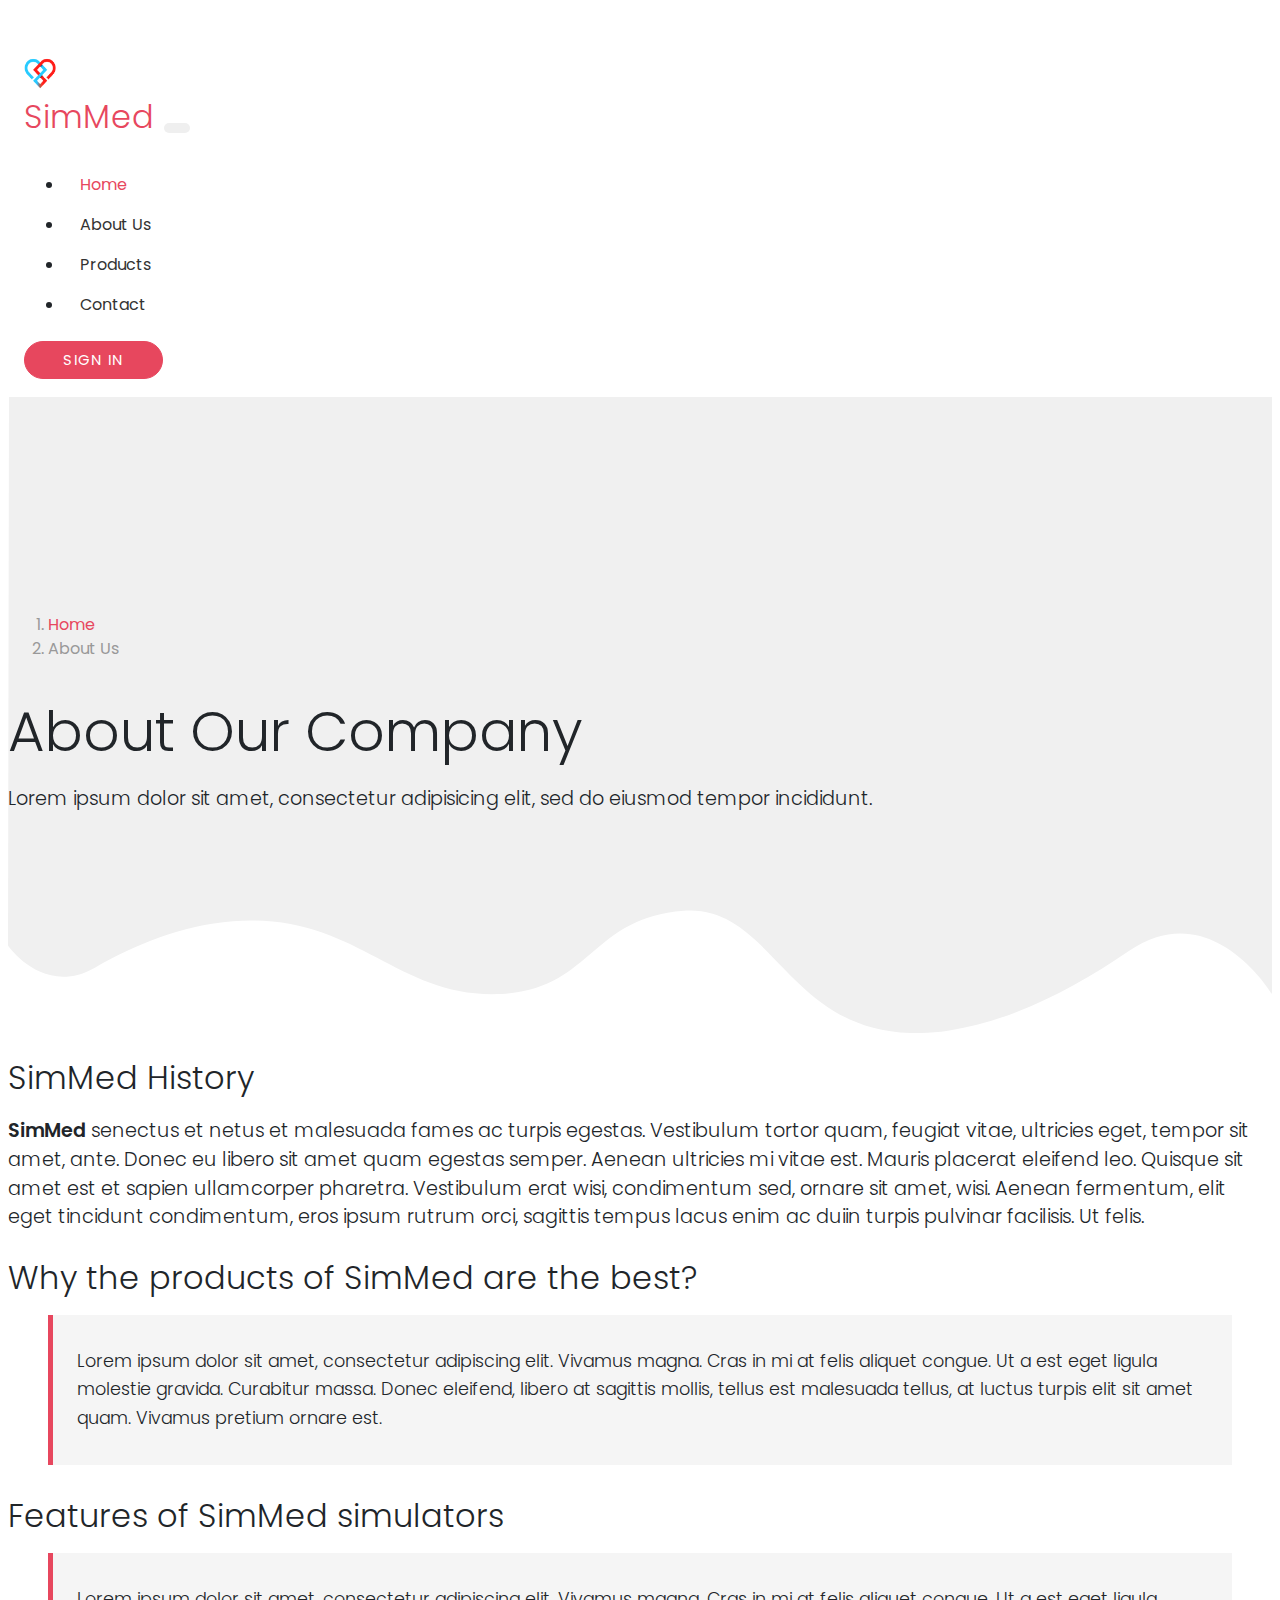
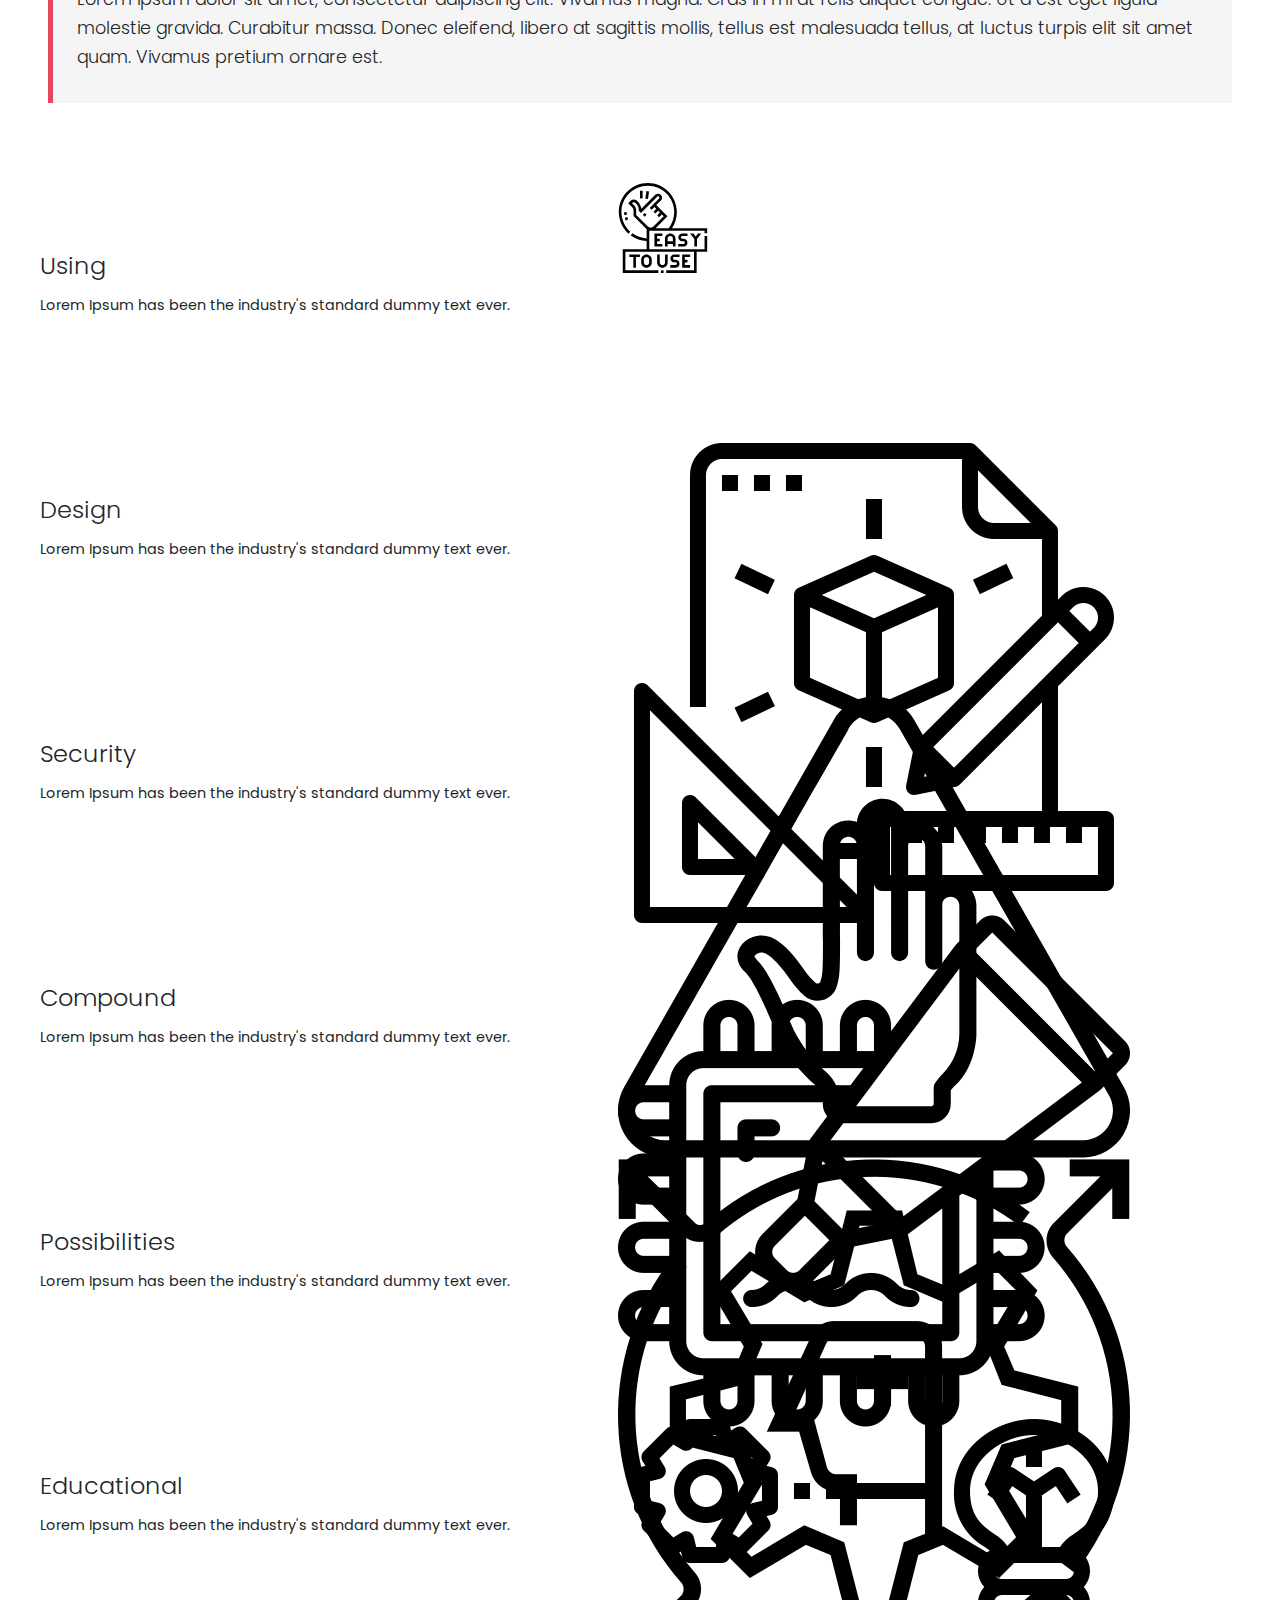
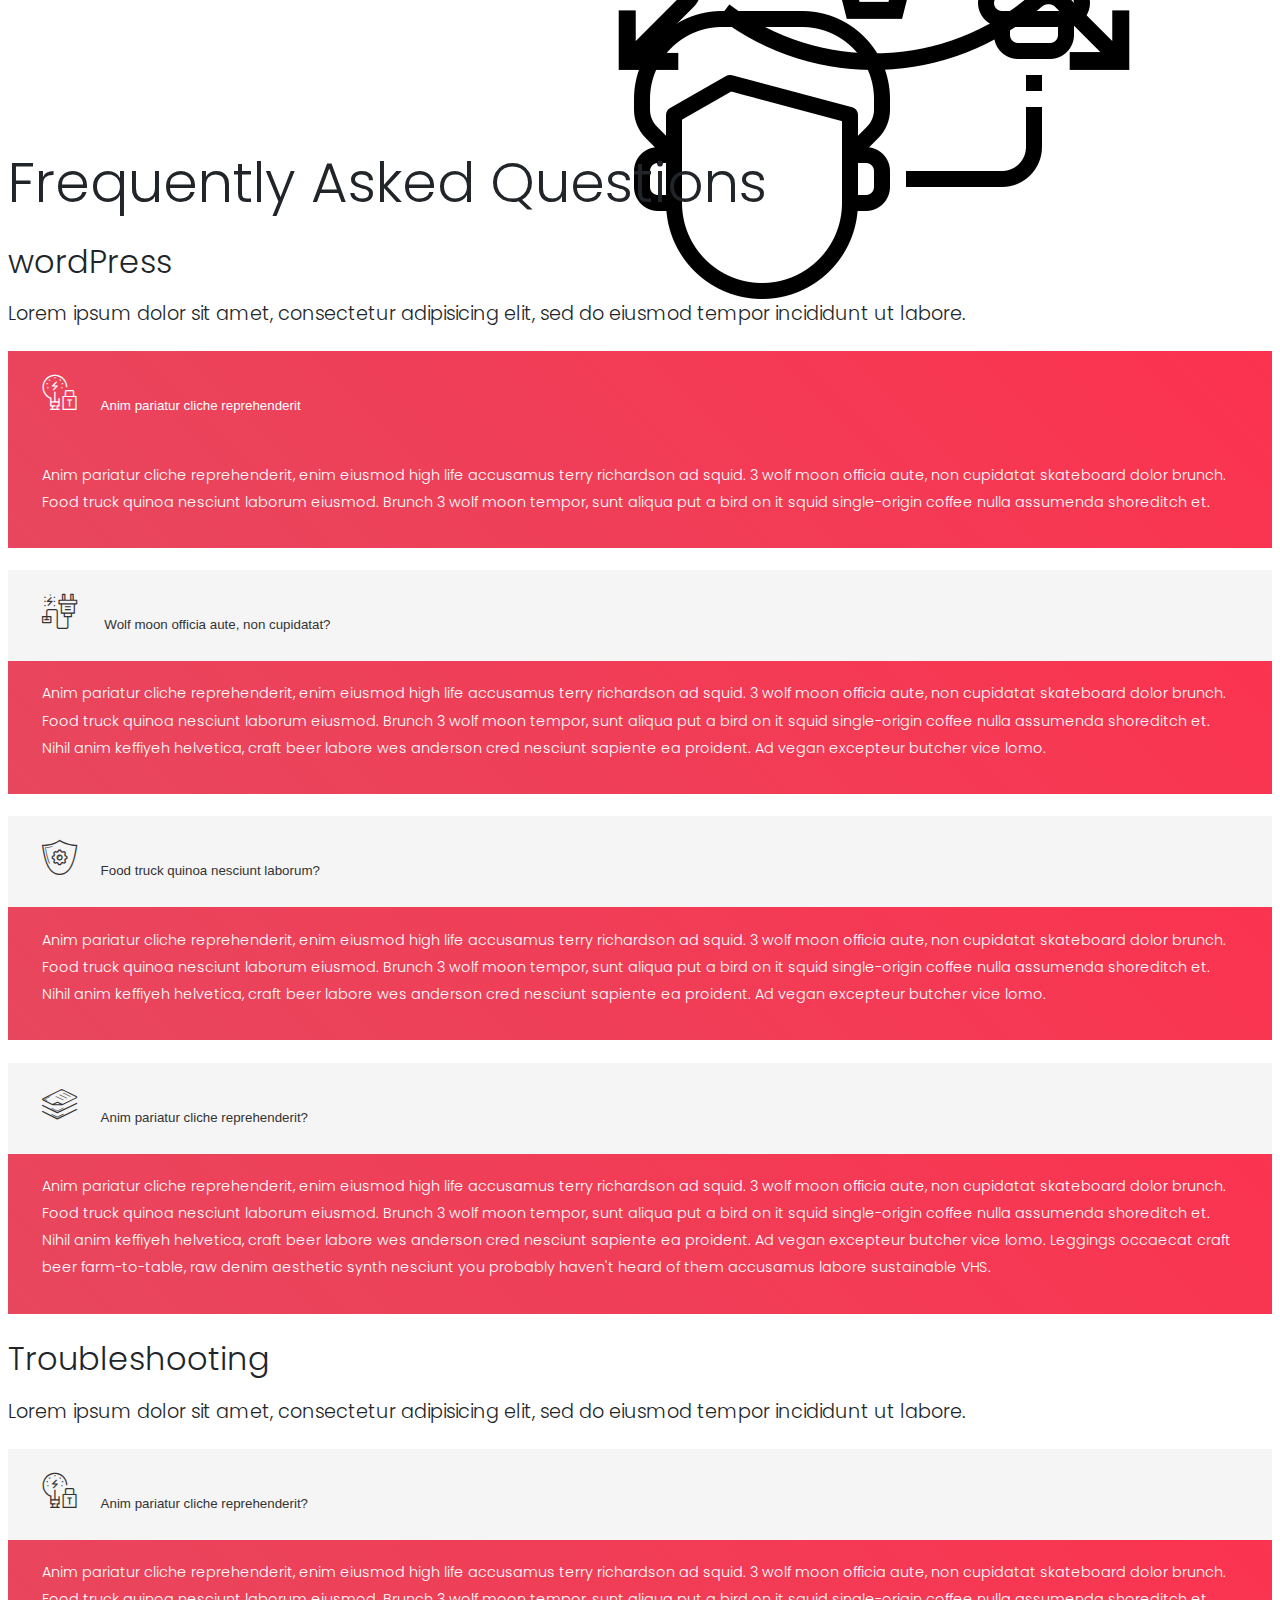
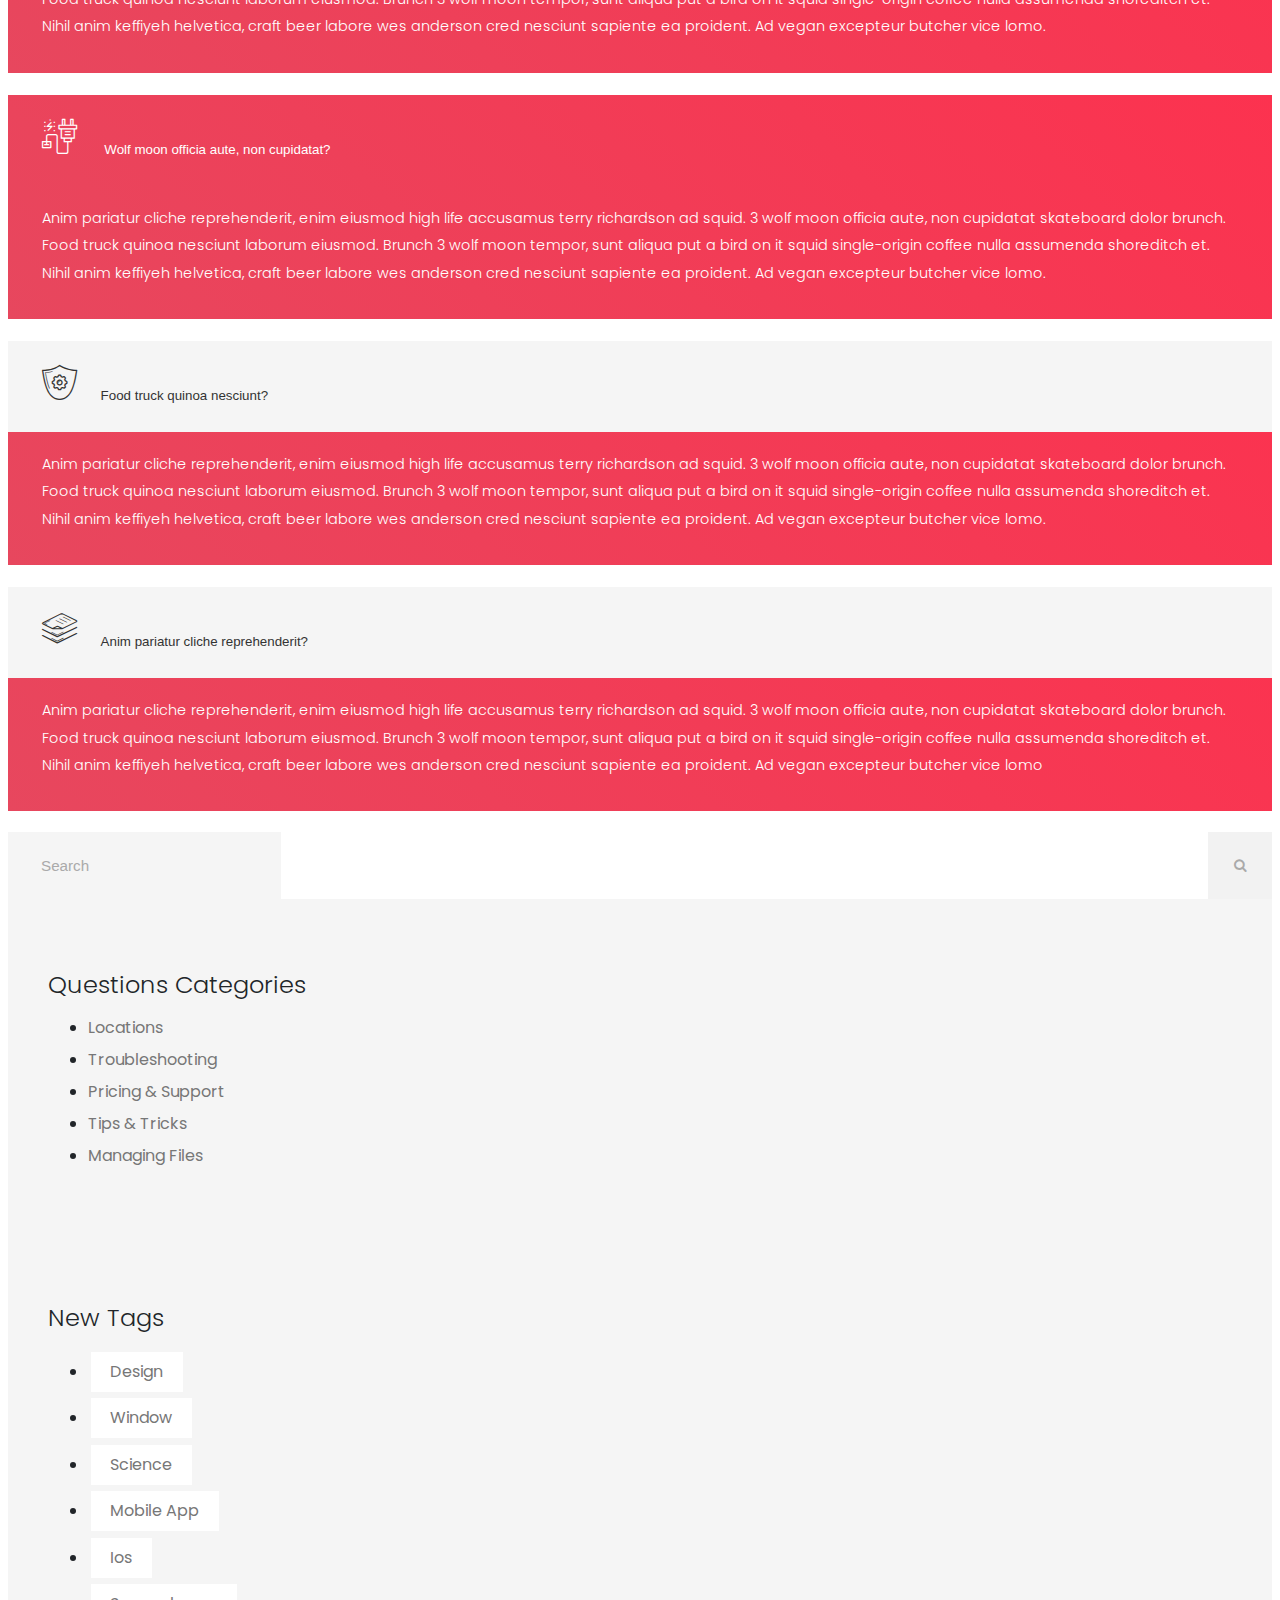
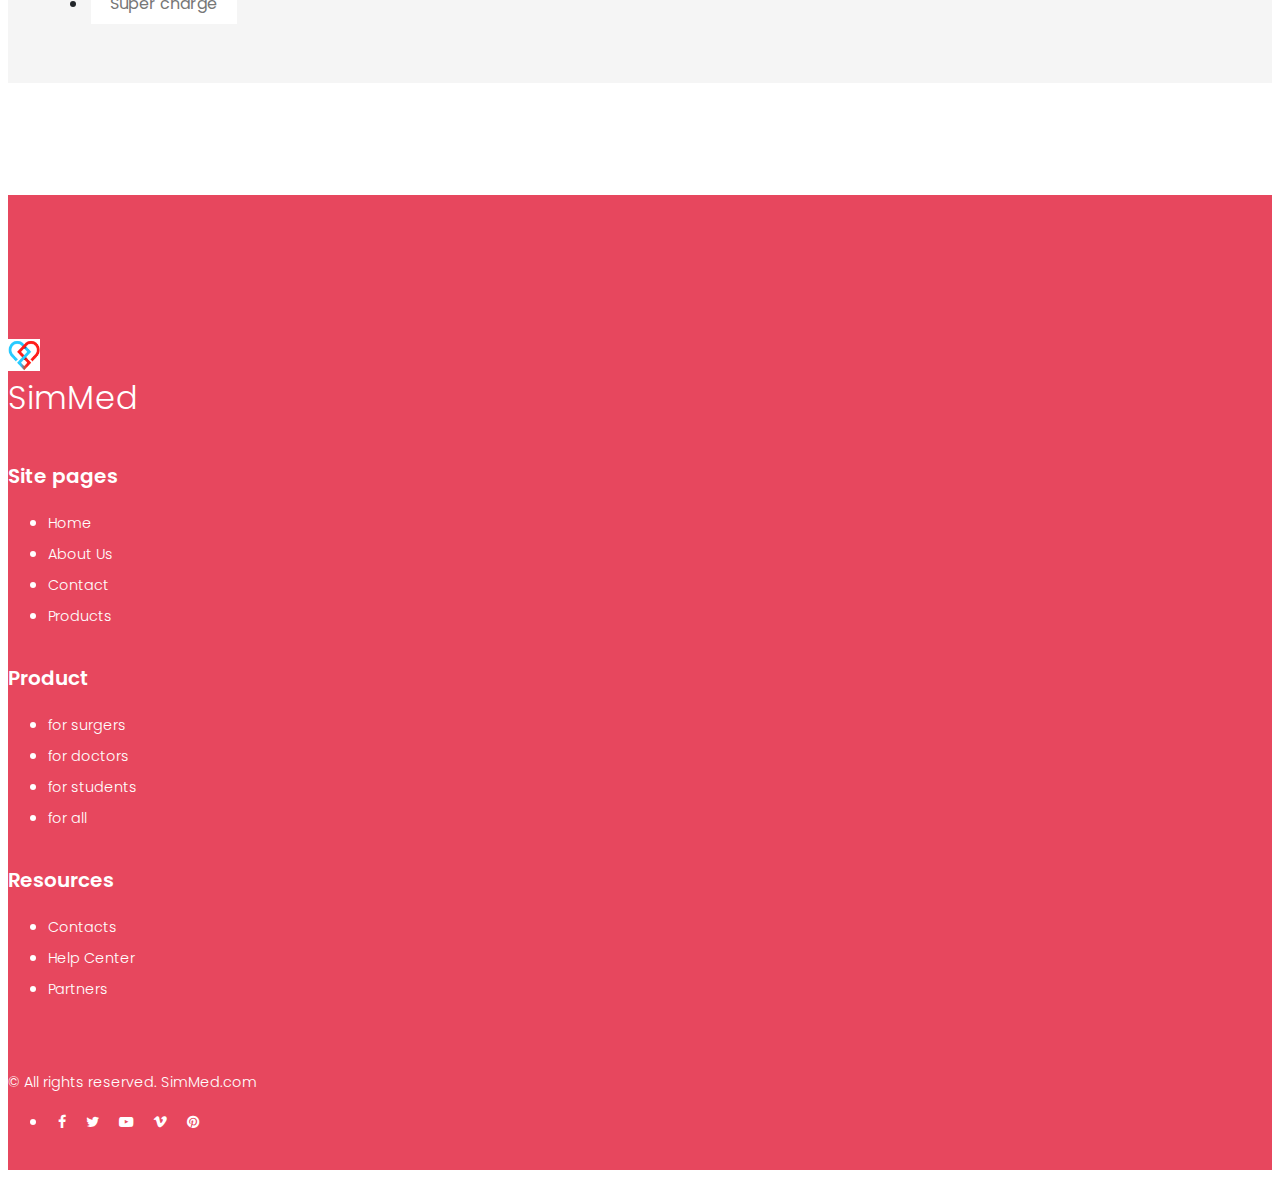
<file: About.html>
<!DOCTYPE html>
<html>

<head>
  <meta charset="utf-8">
  <meta http-equiv="X-UA-Compatible" content="IE=edge">
  <title>About Us |SimMed</title>
  <meta name="description" content="">
  <meta name="viewport" content="width=device-width, initial-scale=1">
  <meta name="robots" content="all,follow">
  <!-- Bootstrap CSS-->
  <link rel="stylesheet" href="https://stackpath.bootstrapcdn.com/bootstrap/4.1.3/css/bootstrap.min.css" integrity="sha384-MCw98/SFnGE8fJT3GXwEOngsV7Zt27NXFoaoApmYm81iuXoPkFOJwJ8ERdknLPMO" crossorigin="anonymous">
  <!-- Font Awesome CSS-->
  <link rel="stylesheet" href="vendor/font-awesome/css/font-awesome.min.css">
  <!-- Google fonts - Poppins-->
  <link rel="stylesheet" href="https://fonts.googleapis.com/css?family=Poppins:300,400,600">
  <!-- Lightbox-->
  <link rel="stylesheet" href="vendor/lightbox2/css/lightbox.css">
  <!-- Custom font icons-->
  <link rel="stylesheet" href="css/fontastic.css">
  <!-- theme stylesheet-->
  <link rel="stylesheet" href="css/style.default.css" id="theme-stylesheet">
  <!-- Custom stylesheet - for your changes-->
  <link rel="stylesheet" href="css/custom.css">
  <!-- Favicon-->
  <link rel="icon" href="img\icon-logo.png">
  <!-- Tweaks for older IEs-->
  <!--[if lt IE 9]>
          <script src="https://oss.maxcdn.com/html5shiv/3.7.3/html5shiv.min.js"></script>
          <script src="https://oss.maxcdn.com/respond/1.4.2/respond.min.js"></script><![endif]-->
</head>

<body>
  <!-- navbar-->
  <header class="header">
    <nav class="navbar navbar-expand-lg fixed-top">
      <div class="container">
        <a href="index.html" class="navbar-brand">
          <h2>
            <img src="img\icon-logo.png" alt="" class="img-fluid" width=32; height=32;> SimMed
          </h2>
        </a>
        <button type="button" class="navbar-toggler" data-toggle="collapse" data-target="#navbarSupportedContent" aria-controls="navbarSupportedContent" aria-expanded="false" aria-label="Toggle navigation" <span
          class="navbar-toggler-icon"></span></button>
        <div id="navbarSupportedContent" class="collapse navbar-collapse">
          <ul class="navbar-nav ml-auto ">
            <!-- Link-->
            <li class="nav-item "> <a href="index.html" class="nav-link active">Home</a></li>
            <!-- Link-->
            <li class="nav-item"> <a href="About.html" class="nav-link">About Us</a></li>
            <li class="nav-item"> <a href="Product.html" class="nav-link">Products</a></li>
            <li class="nav-item"> <a href="contact.html" class="nav-link">Contact</a></li>
          </ul>
          <div class="navbar-text">
            <a href="Signin.html" class="btn btn-primary navbar-btn ml-0 ml-lg-3"> Sign In</a>
          </div>
        </div>
      </div>
    </nav>
  </header>


  <!-- Hero Section-->
  <section class="hero">
    <div class="container text-center">
      <!-- breadcrumb-->
      <nav aria-label="breadcrumb" class="d-flex justify-content-center">
        <ol class="breadcrumb">
          <li class="breadcrumb-item"><a href="index.html" class="animsition-link">Home</a></li>
          <li aria-current="page" class="breadcrumb-item active">About Us </li>
        </ol>
      </nav>
      <h1 class="hero-heading">About Our Company</h1>
      <div class="row">
        <div class="col-lg-7 mx-auto">
          <p class="lead text-muted">Lorem ipsum dolor sit amet, consectetur adipisicing elit, sed do eiusmod tempor incididunt.</p>
        </div>
      </div>
    </div>
  </section>

  <div class="container">
    <div class="row">
      <div class="col-lg-8 mx-auto">
        <h2 class="mb-3">SimMed History</h2>
        <p class="lead text-muted mb-5"><strong>SimMed </strong> senectus et netus et malesuada fames ac turpis egestas. Vestibulum tortor quam, feugiat vitae, ultricies eget, tempor sit amet, ante. Donec eu libero sit amet quam egestas semper.
          Aenean ultricies mi vitae est. Mauris placerat eleifend leo. Quisque sit amet est et sapien ullamcorper pharetra. Vestibulum erat wisi, condimentum sed, ornare sit amet, wisi. Aenean fermentum, elit eget tincidunt condimentum, eros ipsum
          rutrum orci, sagittis tempus lacus enim ac duiin turpis pulvinar facilisis. Ut felis.</p>
        <h2 class="mb-3">Why the products of SimMed are the best?</h2>
        <blockquote class="blockquote mb-5 text-left">Lorem ipsum dolor sit amet, consectetur adipiscing elit. Vivamus magna. Cras in mi at felis aliquet congue. Ut a est eget ligula molestie gravida. Curabitur massa. Donec eleifend, libero at
          sagittis mollis, tellus est malesuada tellus, at luctus turpis elit sit amet quam. Vivamus pretium ornare est.</blockquote>
        <h2 class="mb-5">Features of SimMed simulators</h2>
        <blockquote class="blockquote mb-5 text-left">Lorem ipsum dolor sit amet, consectetur adipiscing elit. Vivamus magna. Cras in mi at felis aliquet congue. Ut a est eget ligula molestie gravida. Curabitur massa. Donec eleifend, libero at
          sagittis mollis, tellus est malesuada tellus, at luctus turpis elit sit amet quam. Vivamus pretium ornare est.</blockquote>
        <div class="container">
          <div class="integrations mt-5">
            <div class="row">
              <div class="col-lg-4">
                <div class="box text-center">
                  <div class="icon d-flex align-items-end"><img src="img\easy-to-use.svg" width=90px; height=90px; alt="..." class="img-fluid"></div>
                  <h3 class="h4">Using</h3>
                  <p class="text-small font-weight-light">Lorem Ipsum has been the industry's standard dummy text ever.</p>
                </div>
              </div>
              <div class="col-lg-4">
                <div class="box text-center">
                  <div class="icon d-flex align-items-end"><img src="img\graphic-design.png" alt="..." class="img-fluid"></div>
                  <h3 class="h4">Design</h3>
                  <p class="text-small font-weight-light">Lorem Ipsum has been the industry's standard dummy text ever.</p>
                </div>
              </div>
              <div class="col-lg-4">
                <div class="box text-center">
                  <div class="icon d-flex align-items-end"><img src="img\do-not-touch.svg" alt="..." class="img-fluid"></div>
                  <h3 class="h4">Security</h3>
                  <p class="text-small font-weight-light">Lorem Ipsum has been the industry's standard dummy text ever.</p>
                </div>
              </div>
              <div class="col-lg-4">
                <div class="box text-center">
                  <div class="icon d-flex align-items-end"><img src="img\cpu.png" alt="..." class="img-fluid"></div>
                  <h3 class="h4">Compound</h3>
                  <p class="text-small font-weight-light">Lorem Ipsum has been the industry's standard dummy text ever.</p>
                </div>
              </div>
              <div class="col-lg-4">
                <div class="box text-center">
                  <div class="icon d-flex align-items-end"><img src="img\possibility.png" alt="..." class="img-fluid"></div>
                  <h3 class="h4">Possibilities</h3>
                  <p class="text-small font-weight-light">Lorem Ipsum has been the industry's standard dummy text ever.</p>
                </div>
              </div>
              <div class="col-lg-4">
                <div class="box text-center">
                  <div class="icon d-flex align-items-end"><img src="img\learning.png" alt="..." class="img-fluid"></div>
                  <h3 class="h4">Educational</h3>
                  <p class="text-small font-weight-light">Lorem Ipsum has been the industry's standard dummy text ever.</p>
                </div>
              </div>
            </div>
          </div>
        </div>
      </div>
    </div>
  </div>
  <!-- FAQ Section-->
  <section>
    <div class="container">
      <!-- wordPress installation-->
      <header class="section header mb-5">
        <h1 class="hero-heading">Frequently Asked Questions</h1>
        <h2 class="mt-5">wordPress</h2>
        <p class="lead">Lorem ipsum dolor sit amet, consectetur adipisicing elit, sed do eiusmod tempor incididunt ut labore.</p>
      </header>
      <div class="row">
        <div class="col-lg-8">
          <div id="accordion" class="faq accordion accordion-custom pb-5">
            <!-- question-->
            <div class="card">
              <div id="headingOne" class="card-header">
                <h4 class="mb-0 accordion-heading">
                  <button data-toggle="collapse" data-target="#collapseOne" aria-expanded="true" aria-controls="collapseOne" class="d-flex align-items-center"><i class="icon-light-bulb"></i><span>Anim pariatur cliche reprehenderit</span></button>
                </h4>
              </div>
              <div id="collapseOne" aria-labelledby="headingOne" data-parent="#accordion" class="collapse show">
                <div class="card-body">Anim pariatur cliche reprehenderit, enim eiusmod high life accusamus terry richardson ad squid. 3 wolf moon officia aute, non cupidatat skateboard dolor brunch. Food truck quinoa nesciunt laborum eiusmod. Brunch
                  3 wolf moon tempor, sunt aliqua put a bird on it squid single-origin coffee nulla assumenda shoreditch et.</div>
              </div>
            </div>
            <!-- question        -->
            <div class="card">
              <div id="headingTwo" class="card-header">
                <h4 class="mb-0 accordion-heading">
                  <button data-toggle="collapse" data-target="#collapseTwo" aria-expanded="false" aria-controls="collapseTwo" class="d-flex align-items-center collapsed"><i class="icon-plug"></i><span> Wolf moon officia aute, non
                      cupidatat?</span></button>
                </h4>
              </div>
              <div id="collapseTwo" aria-labelledby="headingTwo" data-parent="#accordion" class="collapse">
                <div class="card-body">Anim pariatur cliche reprehenderit, enim eiusmod high life accusamus terry richardson ad squid. 3 wolf moon officia aute, non cupidatat skateboard dolor brunch. Food truck quinoa nesciunt laborum eiusmod. Brunch
                  3 wolf moon tempor, sunt aliqua put a bird on it squid single-origin coffee nulla assumenda shoreditch et. Nihil anim keffiyeh helvetica, craft beer labore wes anderson cred nesciunt sapiente ea proident. Ad vegan excepteur butcher
                  vice lomo.</div>
              </div>
            </div>
            <!-- question-->
            <div class="card">
              <div id="headingThree" class="card-header">
                <h4 class="mb-0 accordion-heading">
                  <button data-toggle="collapse" data-target="#collapseThree" aria-expanded="false" aria-controls="collapseThree" class="d-flex align-items-center collapsed"><i class="icon-shield-settings"></i><span>Food truck quinoa nesciunt
                      laborum?</span></button>
                </h4>
              </div>
              <div id="collapseThree" aria-labelledby="headingThree" data-parent="#accordion" class="collapse">
                <div class="card-body">Anim pariatur cliche reprehenderit, enim eiusmod high life accusamus terry richardson ad squid. 3 wolf moon officia aute, non cupidatat skateboard dolor brunch. Food truck quinoa nesciunt laborum eiusmod. Brunch
                  3 wolf moon tempor, sunt aliqua put a bird on it squid single-origin coffee nulla assumenda shoreditch et. Nihil anim keffiyeh helvetica, craft beer labore wes anderson cred nesciunt sapiente ea proident. Ad vegan excepteur butcher
                  vice lomo.</div>
              </div>
            </div>
            <!-- question            -->
            <div class="card">
              <div id="headingFour" class="card-header">
                <h4 class="mb-0 accordion-heading">
                  <button data-toggle="collapse" data-target="#collapseFour" aria-expanded="false" aria-controls="collapseFour" class="d-flex align-items-center collapsed"><i class="icon-stack-of-sheets"></i><span>Anim pariatur cliche
                      reprehenderit?</span></button>
                </h4>
              </div>
              <div id="collapseFour" aria-labelledby="headingFour" data-parent="#accordion" class="collapse">
                <div class="card-body">Anim pariatur cliche reprehenderit, enim eiusmod high life accusamus terry richardson ad squid. 3 wolf moon officia aute, non cupidatat skateboard dolor brunch. Food truck quinoa nesciunt laborum eiusmod. Brunch
                  3 wolf moon tempor, sunt aliqua put a bird on it squid single-origin coffee nulla assumenda shoreditch et. Nihil anim keffiyeh helvetica, craft beer labore wes anderson cred nesciunt sapiente ea proident. Ad vegan excepteur butcher
                  vice lomo. Leggings occaecat craft beer farm-to-table, raw denim aesthetic synth nesciunt you probably haven't heard of them accusamus labore sustainable VHS.</div>
              </div>
            </div>
          </div>
          <!-- troubleshooting-->
          <header class="section-header text-left mb-5 mt-5">
            <h2 class="mt-5">Troubleshooting</h2>
            <p class="lead">Lorem ipsum dolor sit amet, consectetur adipisicing elit, sed do eiusmod tempor incididunt ut labore.</p>
          </header>
          <div id="accordion2" class="faq accordion accordion-custom">
            <!-- question-->
            <div class="card">
              <div id="headingOneAlt" class="card-header">
                <h4 class="mb-0 accordion-heading">
                  <button data-toggle="collapse" data-target="#collapseOneAlt" aria-expanded="false" aria-controls="collapseOneAlt" class="d-flex align-items-center"><i class="icon-light-bulb"></i><span>Anim pariatur cliche
                      reprehenderit?</span></button>
                </h4>
              </div>
              <div id="collapseOneAlt" aria-labelledby="headingOneAlt" data-parent="#accordion2" class="collapse">
                <div class="card-body">Anim pariatur cliche reprehenderit, enim eiusmod high life accusamus terry richardson ad squid. 3 wolf moon officia aute, non cupidatat skateboard dolor brunch. Food truck quinoa nesciunt laborum eiusmod. Brunch
                  3 wolf moon tempor, sunt aliqua put a bird on it squid single-origin coffee nulla assumenda shoreditch et. Nihil anim keffiyeh helvetica, craft beer labore wes anderson cred nesciunt sapiente ea proident. Ad vegan excepteur butcher
                  vice lomo.</div>
              </div>
            </div>
            <!-- question-->
            <div class="card">
              <div id="headingTwoAlt" class="card-header">
                <h4 class="mb-0 accordion-heading">
                  <button data-toggle="collapse" data-target="#collapseTwoAlt" aria-expanded="true" aria-controls="collapseTwoAlt" class="d-flex align-items-center collapsed"><i class="icon-plug"></i><span> Wolf moon officia aute, non
                      cupidatat?</span></button>
                </h4>
              </div>
              <div id="collapseTwoAlt" aria-labelledby="headingTwoAlt" data-parent="#accordion2" class="collapse show">
                <div class="card-body">Anim pariatur cliche reprehenderit, enim eiusmod high life accusamus terry richardson ad squid. 3 wolf moon officia aute, non cupidatat skateboard dolor brunch. Food truck quinoa nesciunt laborum eiusmod. Brunch
                  3 wolf moon tempor, sunt aliqua put a bird on it squid single-origin coffee nulla assumenda shoreditch et. Nihil anim keffiyeh helvetica, craft beer labore wes anderson cred nesciunt sapiente ea proident. Ad vegan excepteur butcher
                  vice lomo.</div>
              </div>
            </div>
            <!-- question-->
            <div class="card">
              <div id="headingThreeAlt" class="card-header">
                <h4 class="mb-0 accordion-heading">
                  <button data-toggle="collapse" data-target="#collapseThreeAlt" aria-expanded="false" aria-controls="collapseThreeAlt" class="d-flex align-items-center collapsed"><i class="icon-shield-settings"></i><span>Food truck quinoa
                      nesciunt?</span></button>
                </h4>
              </div>
              <div id="collapseThreeAlt" aria-labelledby="headingThreeAlt" data-parent="#accordion2" class="collapse">
                <div class="card-body">Anim pariatur cliche reprehenderit, enim eiusmod high life accusamus terry richardson ad squid. 3 wolf moon officia aute, non cupidatat skateboard dolor brunch. Food truck quinoa nesciunt laborum eiusmod. Brunch
                  3 wolf moon tempor, sunt aliqua put a bird on it squid single-origin coffee nulla assumenda shoreditch et. Nihil anim keffiyeh helvetica, craft beer labore wes anderson cred nesciunt sapiente ea proident. Ad vegan excepteur butcher
                  vice lomo.</div>
              </div>
            </div>
            <!-- question-->
            <div class="card">
              <div id="headingFourAlt" class="card-header">
                <h4 class="mb-0 accordion-heading">
                  <button data-toggle="collapse" data-target="#collapseFourAlt" aria-expanded="false" aria-controls="collapseFourAlt" class="d-flex align-items-center collapsed"><i class="icon-stack-of-sheets"></i><span>Anim pariatur cliche
                      reprehenderit?</span></button>
                </h4>
              </div>
              <div id="collapseFourAlt" aria-labelledby="headingFourAlt" data-parent="#accordion2" class="collapse">
                <div class="card-body">Anim pariatur cliche reprehenderit, enim eiusmod high life accusamus terry richardson ad squid. 3 wolf moon officia aute, non cupidatat skateboard dolor brunch. Food truck quinoa nesciunt laborum eiusmod. Brunch
                  3 wolf moon tempor, sunt aliqua put a bird on it squid single-origin coffee nulla assumenda shoreditch et. Nihil anim keffiyeh helvetica, craft beer labore wes anderson cred nesciunt sapiente ea proident. Ad vegan excepteur butcher
                  vice lomo</div>
              </div>
            </div>
          </div>
        </div>
        <!-- sidebar-->
        <aside class="sidebar col-lg-4 mt-5 mt-lg-0">
          <div class="search mb-4">
            <form action="#" class="search-form">
              <div class="form-group">
                <input type="search" name="search" placeholder="Search" class="form-control">
                <button type="submit"> <i class="fa fa-search"></i></button>
              </div>
            </form>
          </div>
          <div class="sidebar-widget mb-4">
            <h4 class="sidebar-widget-heading">Questions Categories</h4>
            <ul class="list-unstyled pl-0 mt-4">
              <li> <a href="#" class="categories-link">Locations</a></li>
              <li><a href="#" class="categories-link">Troubleshooting</a></li>
              <li><a href="#" class="categories-link">Pricing &amp; Support</a></li>
              <li><a href="#" class="categories-link">Tips &amp; Tricks</a></li>
              <li><a href="#" class="categories-link">Managing Files</a></li>
            </ul>
          </div>
          <div class="sidebar-widget">
            <h4 class="sidebar-widget-heading">New Tags</h4>
            <ul class="list-inline pl-0 mt-4">
              <li class="list-inline-item mr-0"><a href="#" class="tag-link">Design</a></li>
              <li class="list-inline-item mr-0"><a href="#" class="tag-link">Window</a></li>
              <li class="list-inline-item mr-0"><a href="#" class="tag-link">Science</a></li>
              <li class="list-inline-item mr-0"><a href="#" class="tag-link">Mobile App</a></li>
              <li class="list-inline-item mr-0"><a href="#" class="tag-link">Ios</a></li>
              <li class="list-inline-item mr-0"><a href="#" class="tag-link">Super charge</a></li>
            </ul>
          </div>
        </aside>
      </div>
    </div>
  </section>
  <footer class="main-footer">
    <div class="container">
      <div class="row">
        <div class="col-lg-3 mb-5 mb-lg-0">
          <div class="footer-logo">
            <a href="index.html" class="navbar-brand">
              <h2 style="color:#fff;">
                <img src="img\icon-logo.png" alt="" class="img-fluid" width=32; height=32;> SimMed
              </h2>
            </a>
          </div>
        </div>
        <div class="col-lg-3 mb-5 mb-lg-0">
          <h5 class="footer-heading">Site pages</h5>
          <ul class="list-unstyled">
            <li> <a href="index.html" class="footer-link">Home</a></li>
            <li> <a href="About.html" class="footer-link">About Us</a></li>
            <li> <a href="contact.html" class="footer-link">Contact</a></li>
            <li> <a href="Product.html" class="footer-link">Products</a></li>
          </ul>
        </div>
        <div class="col-lg-3 mb-5 mb-lg-0">
          <h5 class="footer-heading">Product</h5>
          <ul class="list-unstyled">
            <li> <a href="Product.html" class="footer-link">for surgers</a></li>
            <li> <a href="Product.html" class="footer-link">for doctors</a></li>
            <li> <a href="Product.html" class="footer-link">for students </a></li>
            <li> <a href="Product.html" class="footer-link">for all</a></li>
          </ul>
        </div>
        <div class="col-lg-3">
          <h5 class="footer-heading">Resources</h5>
          <ul class="list-unstyled">
            <li> <a href="contact.html" class="footer-link">Contacts</a></li>
            <li> <a href="contact.html" class="footer-link">Help Center</a></li>
            <li> <a href="#Partners" class="footer-link">Partners</a></li>
          </ul>
        </div>
      </div>
    </div>
    <div class="copyrights">
      <div class="container">
        <div class="row">
          <div class="col-lg-6 text-center text-lg-left">
            <p class="copyrights-text mb-3 mb-lg-0">&copy; All rights reserved. SimMed.com</p>
            <!-- If you want to remove the backlink, please purchase a license for this template @ https://bootstrapious.com/attribution-free-license. Big thanks!-->

          </div>
          <div class="col-lg-6 text-center text-lg-right">
            <ul class="list-inline social mb-0">
              <li class="list-inline-item"><a href="#" class="social-link"><i class="fa fa-facebook"></i></a><a href="#" class="social-link"><i class="fa fa-twitter"></i></a><a href="#" class="social-link"><i class="fa fa-youtube-play"></i></a><a
                  href="#" class="social-link"><i class="fa fa-vimeo"></i></a><a href="#" class="social-link"><i class="fa fa-pinterest"></i></a></li>
            </ul>
          </div>
        </div>
      </div>
    </div>
  </footer>
  <!-- JavaScript files-->
  <script src="https://code.jquery.com/jquery-3.3.1.slim.min.js" integrity="sha384-q8i/X+965DzO0rT7abK41JStQIAqVgRVzpbzo5smXKp4YfRvH+8abtTE1Pi6jizo" crossorigin="anonymous"></script>
  <script src="https://cdnjs.cloudflare.com/ajax/libs/popper.js/1.14.3/umd/popper.min.js" integrity="sha384-ZMP7rVo3mIykV+2+9J3UJ46jBk0WLaUAdn689aCwoqbBJiSnjAK/l8WvCWPIPm49" crossorigin="anonymous"></script>
  <script src="https://stackpath.bootstrapcdn.com/bootstrap/4.1.3/js/bootstrap.min.js" integrity="sha384-ChfqqxuZUCnJSK3+MXmPNIyE6ZbWh2IMqE241rYiqJxyMiZ6OW/JmZQ5stwEULTy" crossorigin="anonymous"></script>

</body>

</html>
</file>
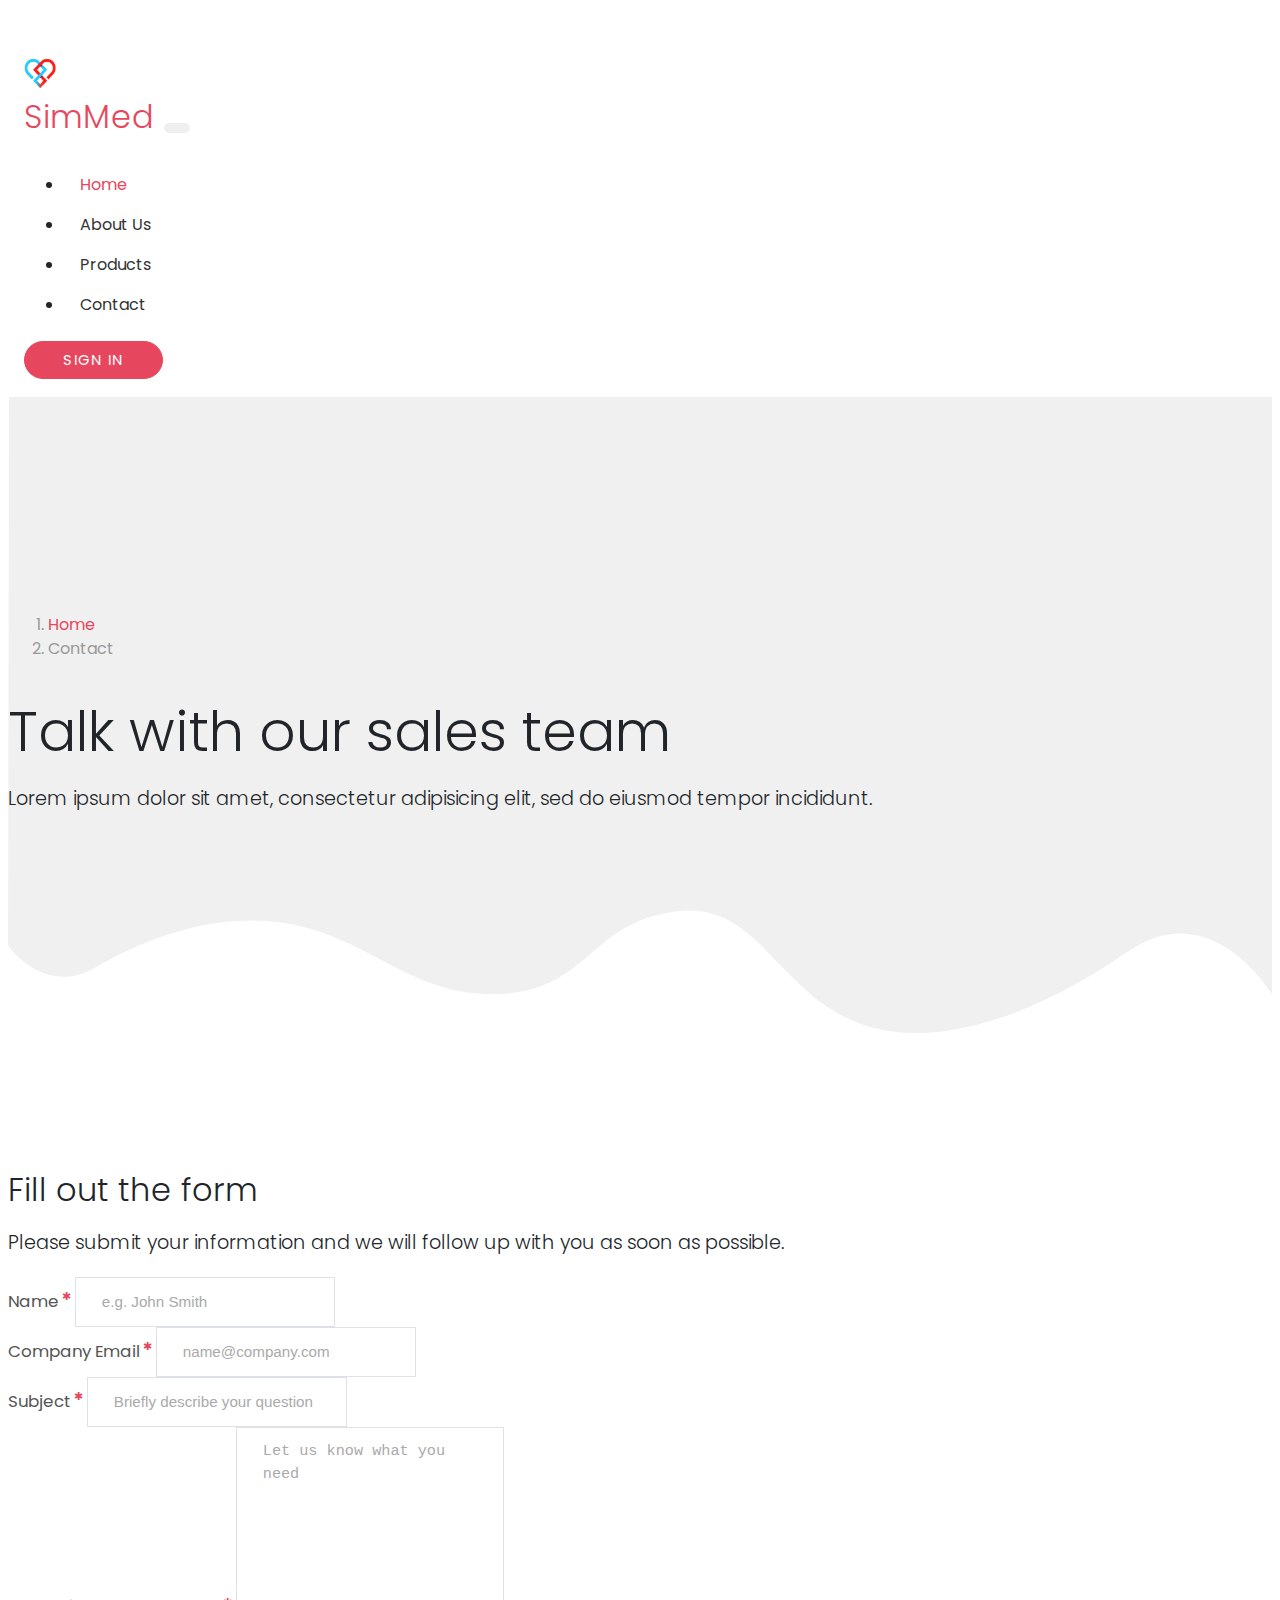
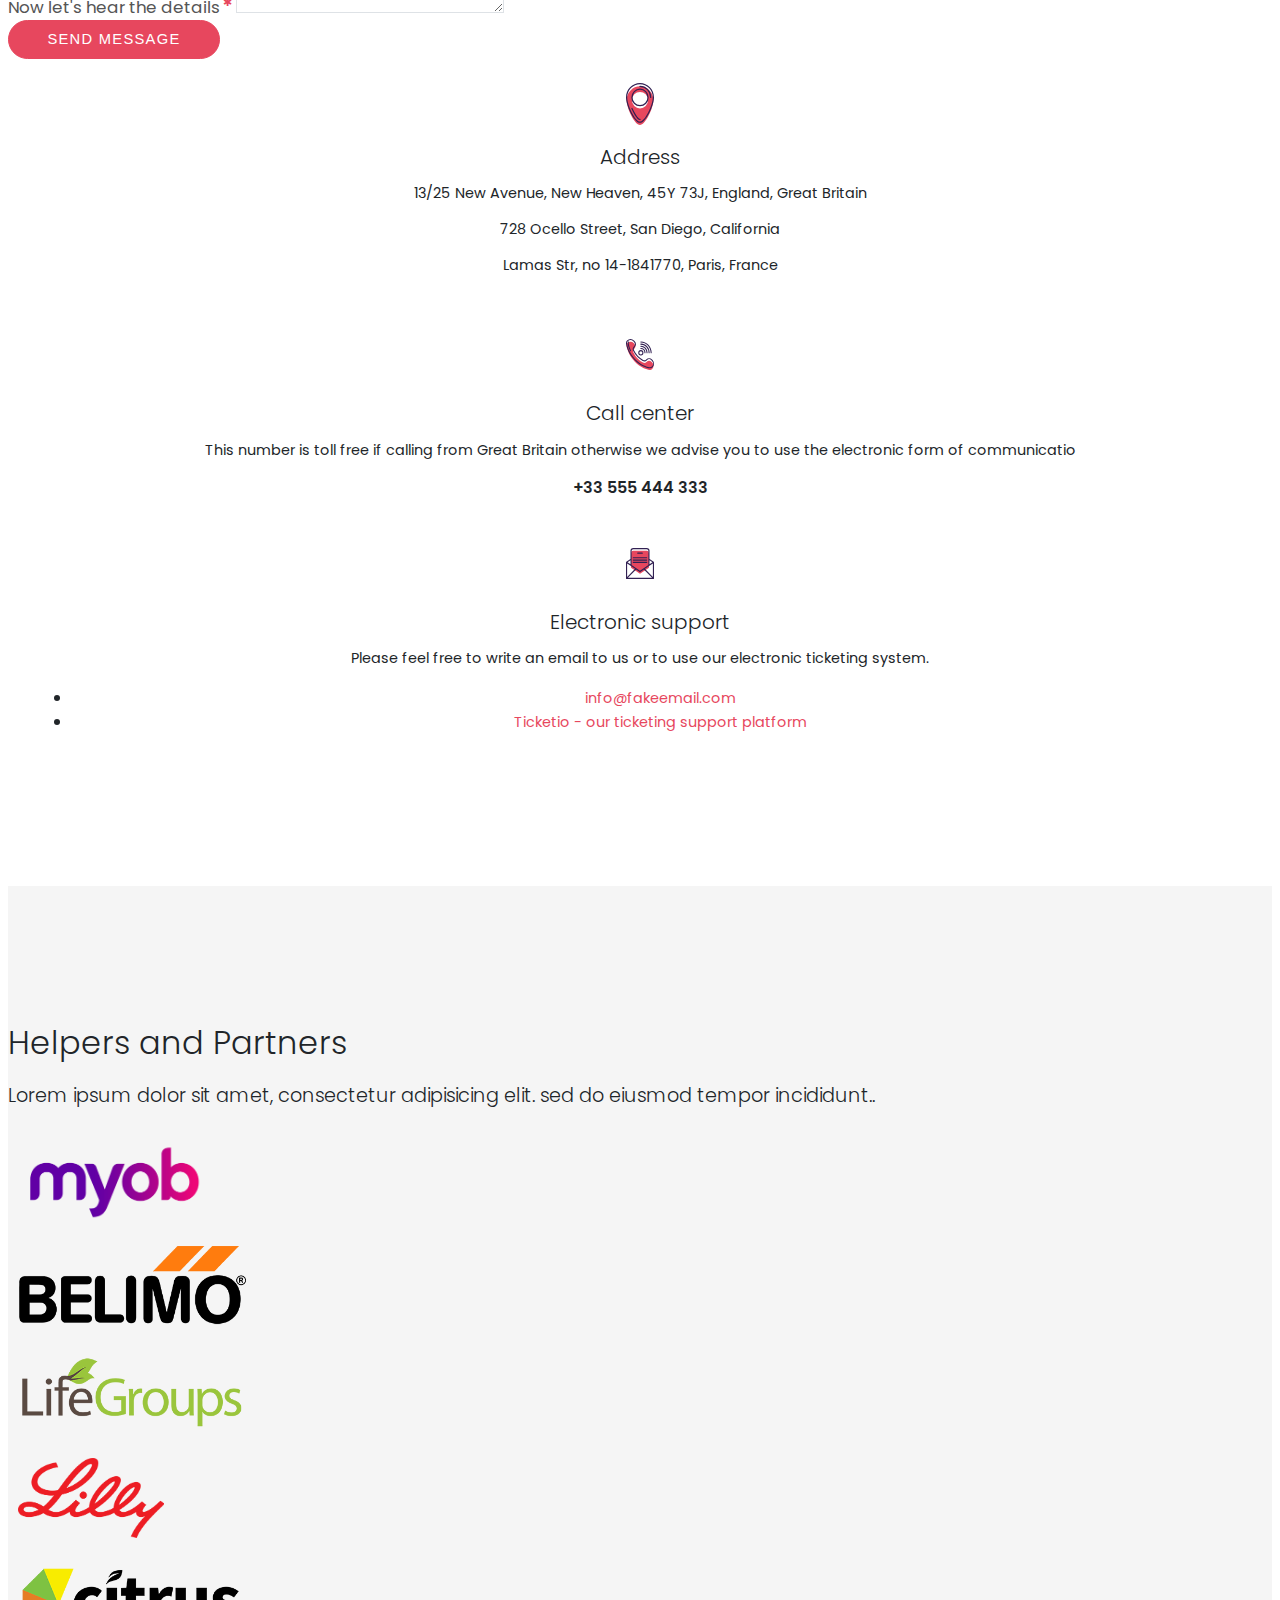
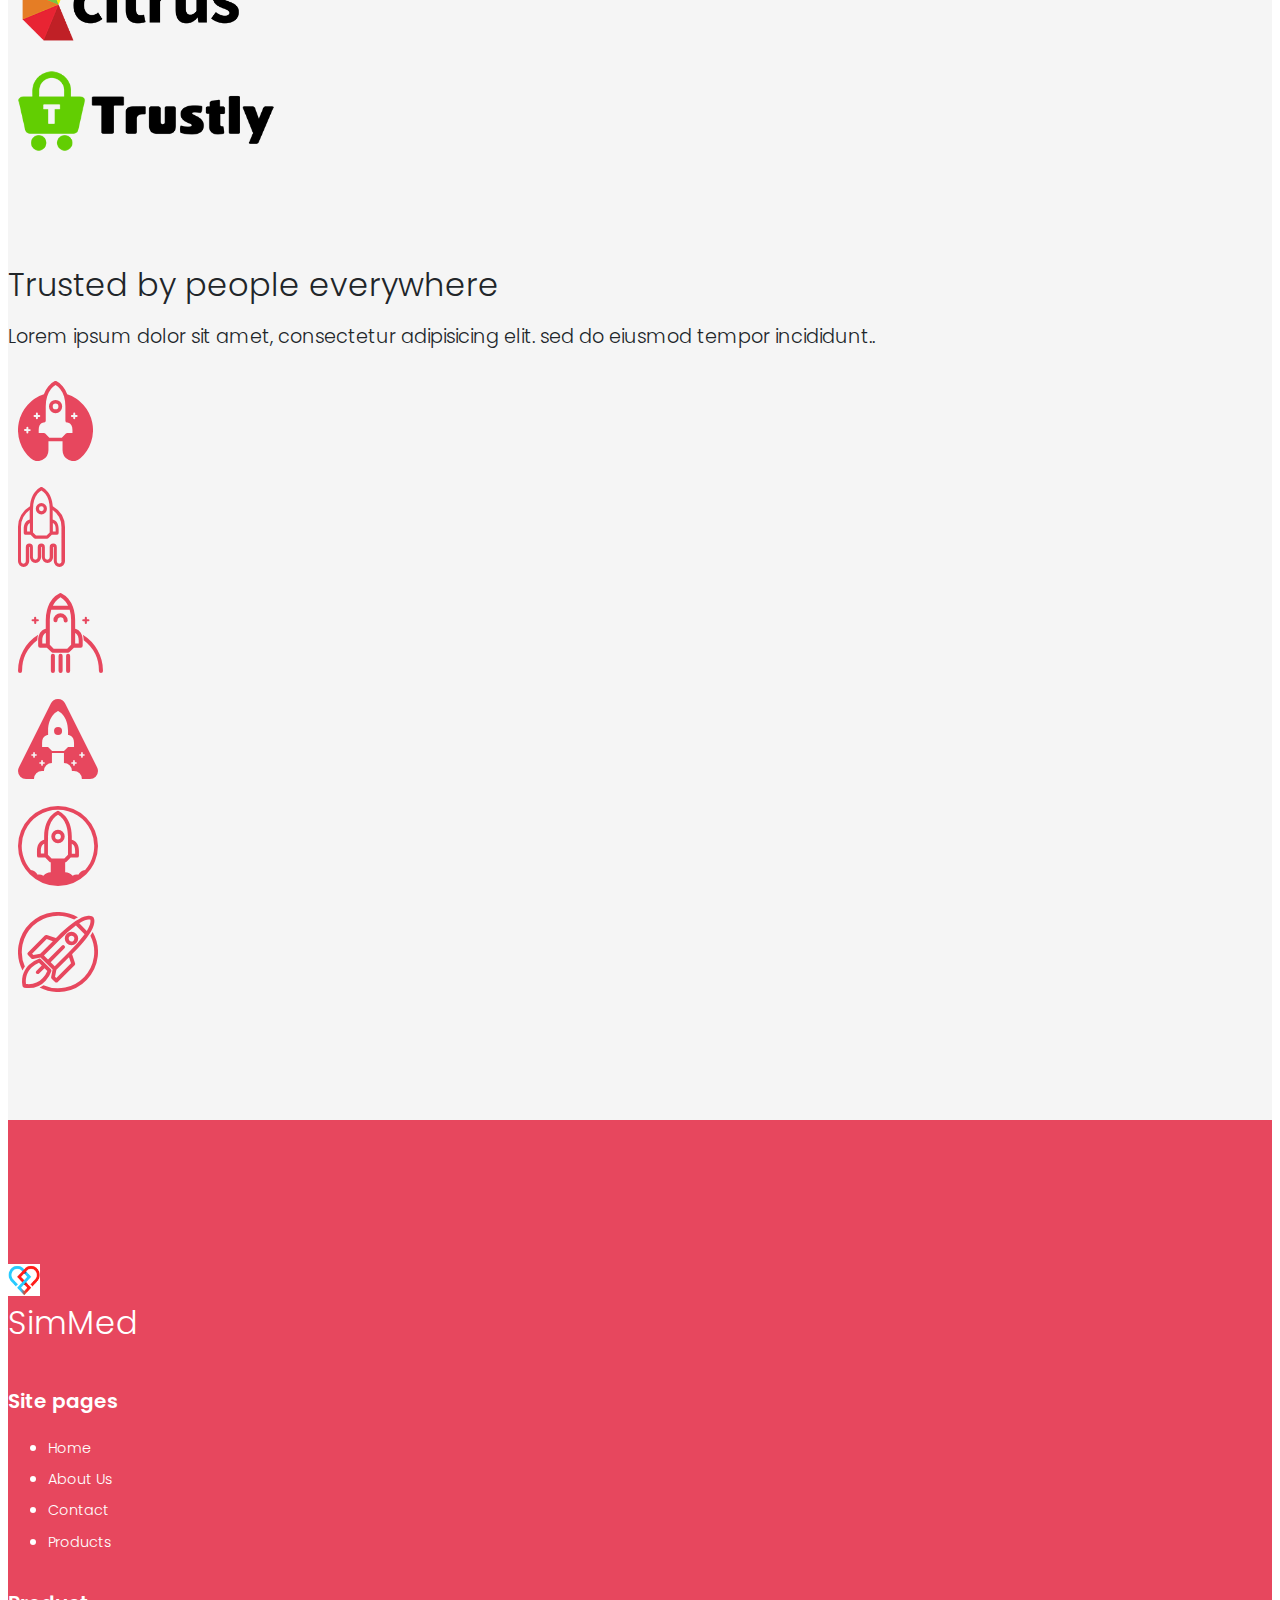
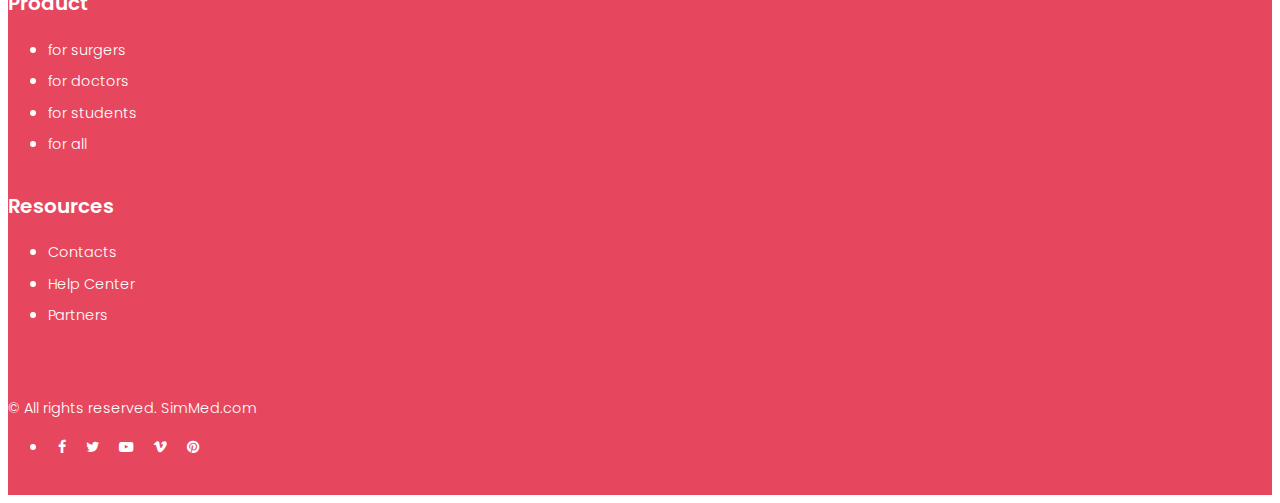
<file: contact.html>
<!DOCTYPE html>
<html>

<head>
  <meta charset="utf-8">
  <meta http-equiv="X-UA-Compatible" content="IE=edge">
  <title>Contacts |SimMed</title>
  <meta name="description" content="">
  <meta name="viewport" content="width=device-width, initial-scale=1">
  <meta name="robots" content="all,follow">
  <!-- Bootstrap CSS-->
  <link rel="stylesheet" href="https://stackpath.bootstrapcdn.com/bootstrap/4.1.3/css/bootstrap.min.css" integrity="sha384-MCw98/SFnGE8fJT3GXwEOngsV7Zt27NXFoaoApmYm81iuXoPkFOJwJ8ERdknLPMO" crossorigin="anonymous">
  <!-- Font Awesome CSS-->
  <link rel="stylesheet" href="vendor/font-awesome/css/font-awesome.min.css">
  <!-- Google fonts - Poppins-->
  <link rel="stylesheet" href="https://fonts.googleapis.com/css?family=Poppins:300,400,600">
  <!-- Lightbox-->
  <link rel="stylesheet" href="vendor/lightbox2/css/lightbox.css">
  <!-- Custom font icons-->
  <link rel="stylesheet" href="css/fontastic.css">
  <!-- theme stylesheet-->
  <link rel="stylesheet" href="css/style.default.css" id="theme-stylesheet">
  <!-- Custom stylesheet - for your changes-->
  <link rel="stylesheet" href="css/custom.css">
  <!-- Favicon-->
  <link rel="icon" href="img\icon-logo.png">
  <!-- Tweaks for older IEs-->
  <!--[if lt IE 9]>
          <script src="https://oss.maxcdn.com/html5shiv/3.7.3/html5shiv.min.js"></script>
          <script src="https://oss.maxcdn.com/respond/1.4.2/respond.min.js"></script><![endif]-->
</head>

<body>
  <!-- navbar-->
  <header class="header">
    <nav class="navbar navbar-expand-lg fixed-top">
      <div class="container">
        <a href="index.html" class="navbar-brand">
          <h2>
            <img src="img\icon-logo.png" alt="" class="img-fluid" width=32; height=32;> SimMed
          </h2>
        </a>
        <button type="button" class="navbar-toggler" data-toggle="collapse" data-target="#navbarSupportedContent" aria-controls="navbarSupportedContent" aria-expanded="false" aria-label="Toggle navigation" <span
          class="navbar-toggler-icon"></span></button>
        <div id="navbarSupportedContent" class="collapse navbar-collapse">
          <ul class="navbar-nav ml-auto ">
            <!-- Link-->
            <li class="nav-item "> <a href="index.html" class="nav-link active">Home</a></li>
            <!-- Link-->
            <li class="nav-item"> <a href="About.html" class="nav-link">About Us</a></li>
            <li class="nav-item"> <a href="Product.html" class="nav-link">Products</a></li>
            <li class="nav-item"> <a href="contact.html" class="nav-link">Contact</a></li>

          </ul>
          <div class="navbar-text">
            <a href="Signin.html" class="btn btn-primary navbar-btn ml-0 ml-lg-3"> Sign In</a>
          </div>
        </div>
      </div>
    </nav>
  </header>


  <!-- Hero Section-->
  <section class="hero">
    <div class="container text-center">
      <!-- breadcrumb-->
      <nav aria-label="breadcrumb" class="d-flex justify-content-center">
        <ol class="breadcrumb">
          <li class="breadcrumb-item"><a href="index.html" class="animsition-link">Home</a></li>
          <li aria-current="page" class="breadcrumb-item active">Contact </li>
        </ol>
      </nav>
      <h1 class="hero-heading">Talk with our sales team</h1>
      <div class="row">
        <div class="col-lg-7 mx-auto">
          <p class="lead text-muted mt-2">Lorem ipsum dolor sit amet, consectetur adipisicing elit, sed do eiusmod tempor incididunt.</p>
        </div>
      </div>
    </div>
  </section>
  <!-- Contact Section-->
  <section>
    <div class="container">
      <header class="section-header">
        <h2 class="mb-2">Fill out the form</h2>
        <p class="lead">Please submit your information and we will follow up with you as soon as possible.</p>
      </header>
      <div class="row align-items-center mt-5">
        <div class="col-lg-7">
          <form action="#" class="contact-form text-left">
            <div class="form-group mb-4">
              <label>Name<sup class="text-primary">&#10033;</sup></label>
              <input type="text" name="name" placeholder="e.g. John Smith" class="form-control">
            </div>
            <div class="form-group mb-4">
              <label>Company Email<sup class="text-primary">&#10033;</sup></label>
              <input type="text" name="email" placeholder="name@company.com" class="form-control">
            </div>
            <div class="form-group mb-4">
              <label>Subject<sup class="text-primary">&#10033;</sup></label>
              <input type="text" name="subject" placeholder="Briefly describe your question" class="form-control">
            </div>
            <div class="form-group mb-4">
              <label>Now let's hear the details<sup class="text-primary">&#10033;</sup></label>
              <textarea name="message" placeholder="Let us know what you need" class="form-control"></textarea>
            </div>
            <div class="form-group">
              <input type="submit" value="Send message" class="btn btn-primary">
            </div>
          </form>
        </div>
        <div class="col-lg-5 contact-details mt-5 mt-lg-0">
          <div class="box">
            <div class="icon d-flex align-items-end"><img src="img/placeholder.svg" alt="" class="img-fluid"></div>
            <h5>Address</h5>
            <p class="text-small font-weight-light">13/25 New Avenue, New Heaven, 45Y 73J, England, Great Britain</p>
            <p class="text-small font-weight-light">728 Ocello Street, San Diego, California</p>
            <p class="text-small font-weight-light">Lamas Str, no 14-1841770, Paris, France</p>

          </div>
          <div class="box">
            <div class="icon d-flex align-items-end"><img src="img/technology.svg" alt="" class="img-fluid"></div>
            <h5>Call center</h5>
            <p class="text-small font-weight-light">This number is toll free if calling from Great Britain otherwise we advise you to use the electronic form of communicatio</p><strong class="text-muted">+33 555 444 333</strong>
          </div>
          <div class="box">
            <div class="icon d-flex align-items-end"><img src="img/multimedia.svg" alt="" class="img-fluid"></div>
            <h5>Electronic support</h5>
            <p class="text-small font-weight-light">Please feel free to write an email to us or to use our electronic ticketing system.</p>
            <ul class="text-left">
              <li><a href="mailto:info@fakeemail.com" class="text-small">info@fakeemail.com</a></li>
              <li><a href="#" class="text-small">Ticketio - our ticketing support platform </a></li>
            </ul>
          </div>
        </div>
      </div>
    </div>
  </section>
  <!-- CLients Section-->
  <section class="bg-gray" id="Partners">
    <div class="container">
      <div class="text-center">
        <h2>Helpers and Partners</h2>
        <div class="row">
          <div class="col-lg-8 mx-auto">
            <p class="lead text-muted mt-2">Lorem ipsum dolor sit amet, consectetur adipisicing elit. sed do eiusmod tempor incididunt..</p>
          </div>
        </div>
      </div>
      <div class="clients mt-5">
        <div class="row">
          <div class="col-lg-2"><img src="img\clients\client-1.png" alt="" class="clients-img img-thumbnail"></div>
          <div class="col-lg-2"><img src="img\clients\client-2.png" alt="" class="clients-img img-fluid"></div>
          <div class="col-lg-2"><img src="img\clients\client-3.png" alt="" class="clients-img img-fluid"></div>
          <div class="col-lg-2"><img src="img\clients\client-4.png" alt="" class="clients-img img-fluid"></div>
          <div class="col-lg-2"><img src="img\clients\client-5.png" alt="" class="clients-img img-fluid"></div>
          <div class="col-lg-2"><img src="img\clients\client-6.png" alt="" class="clients-img img-fluid"></div>
        </div>
      </div>
    </div>
    <br><br><br>
    <div class="container">
      <div class="text-center">
        <h2>Trusted by people everywhere</h2>
        <div class="row">
          <div class="col-lg-8 mx-auto">
            <p class="lead text-muted mt-2">Lorem ipsum dolor sit amet, consectetur adipisicing elit. sed do eiusmod tempor incididunt..</p>
          </div>
        </div>
      </div>
      <div class="clients mt-5">
        <div class="row">
          <div class="col-lg-2"><img src="img/client-1.svg" alt="" class="client-image img-fluid"></div>
          <div class="col-lg-2"><img src="img/client-2.svg" alt="" class="client-image img-fluid"></div>
          <div class="col-lg-2"><img src="img/client-3.svg" alt="" class="client-image img-fluid"></div>
          <div class="col-lg-2"><img src="img/client-4.svg" alt="" class="client-image img-fluid"></div>
          <div class="col-lg-2"><img src="img/client-5.svg" alt="" class="client-image img-fluid"></div>
          <div class="col-lg-2"><img src="img/client-6.svg" alt="" class="client-image img-fluid"></div>
        </div>
      </div>
    </div>
  </section>


  <footer class="main-footer">
    <div class="container">
      <div class="row">
        <div class="col-lg-3 mb-5 mb-lg-0">
          <div class="footer-logo"><a href="index.html" class="navbar-brand">
              <h2 style="color:#fff;">
                <img src="img\icon-logo.png" alt="" class="img-fluid" width=32; height=32;> SimMed
              </h2>
            </a></div>
        </div>
        <div class="col-lg-3 mb-5 mb-lg-0">
          <h5 class="footer-heading">Site pages</h5>
          <ul class="list-unstyled">
            <li> <a href="index.html" class="footer-link">Home</a></li>
            <li> <a href="About.html" class="footer-link">About Us</a></li>
            <li> <a href="contact.html" class="footer-link">Contact</a></li>
            <li> <a href="Product.html" class="footer-link">Products</a></li>
          </ul>
        </div>
        <div class="col-lg-3 mb-5 mb-lg-0">
          <h5 class="footer-heading">Product</h5>
          <ul class="list-unstyled">
            <li> <a href="Product.html" class="footer-link">for surgers</a></li>
            <li> <a href="Product.html" class="footer-link">for doctors</a></li>
            <li> <a href="Product.html" class="footer-link">for students </a></li>
            <li> <a href="Product.html" class="footer-link">for all</a></li>
          </ul>
        </div>
        <div class="col-lg-3">
          <h5 class="footer-heading">Resources</h5>
          <ul class="list-unstyled">
            <li> <a href="contact.html" class="footer-link">Contacts</a></li>
            <li> <a href="contact.html" class="footer-link">Help Center</a></li>
            <li> <a href="#Partners" class="footer-link">Partners</a></li>
          </ul>
        </div>
      </div>
    </div>
    <div class="copyrights">
      <div class="container">
        <div class="row">
          <div class="col-lg-6 text-center text-lg-left">
            <p class="copyrights-text mb-3 mb-lg-0">&copy; All rights reserved. SimMed.com</p>
            <!-- If you want to remove the backlink, please purchase a license for this template @ https://bootstrapious.com/attribution-free-license. Big thanks!-->
          </div>
          <div class="col-lg-6 text-center text-lg-right">
            <ul class="list-inline social mb-0">
              <li class="list-inline-item"><a href="#" class="social-link"><i class="fa fa-facebook"></i></a><a href="#" class="social-link"><i class="fa fa-twitter"></i></a><a href="#" class="social-link"><i class="fa fa-youtube-play"></i></a><a
                  href="#" class="social-link"><i class="fa fa-vimeo"></i></a><a href="#" class="social-link"><i class="fa fa-pinterest"></i></a></li>
            </ul>
          </div>
        </div>
      </div>
    </div>
  </footer>
  <!-- JavaScript files-->
  <script src="https://code.jquery.com/jquery-3.3.1.slim.min.js" integrity="sha384-q8i/X+965DzO0rT7abK41JStQIAqVgRVzpbzo5smXKp4YfRvH+8abtTE1Pi6jizo" crossorigin="anonymous"></script>
  <script src="https://cdnjs.cloudflare.com/ajax/libs/popper.js/1.14.3/umd/popper.min.js" integrity="sha384-ZMP7rVo3mIykV+2+9J3UJ46jBk0WLaUAdn689aCwoqbBJiSnjAK/l8WvCWPIPm49" crossorigin="anonymous"></script>
  <script src="https://stackpath.bootstrapcdn.com/bootstrap/4.1.3/js/bootstrap.min.js" integrity="sha384-ChfqqxuZUCnJSK3+MXmPNIyE6ZbWh2IMqE241rYiqJxyMiZ6OW/JmZQ5stwEULTy" crossorigin="anonymous"></script>

</body>

</html>
</file>
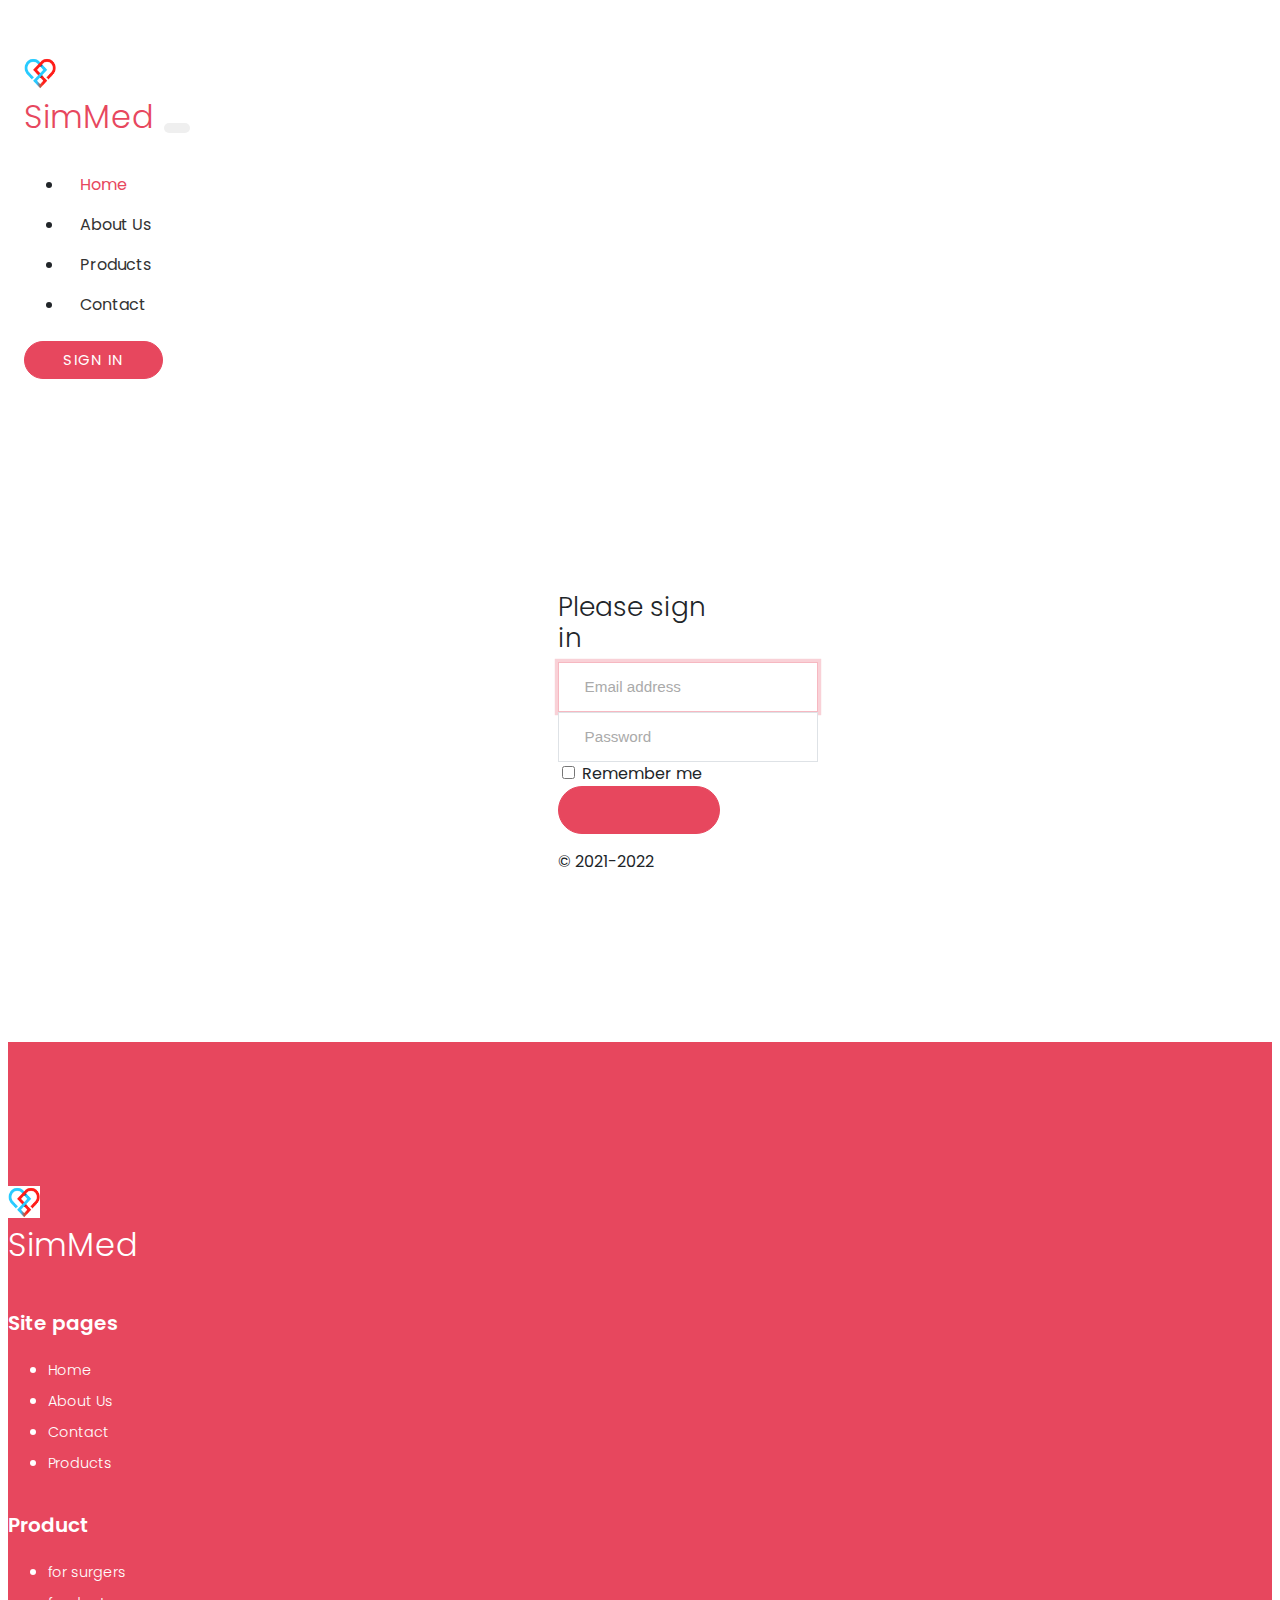
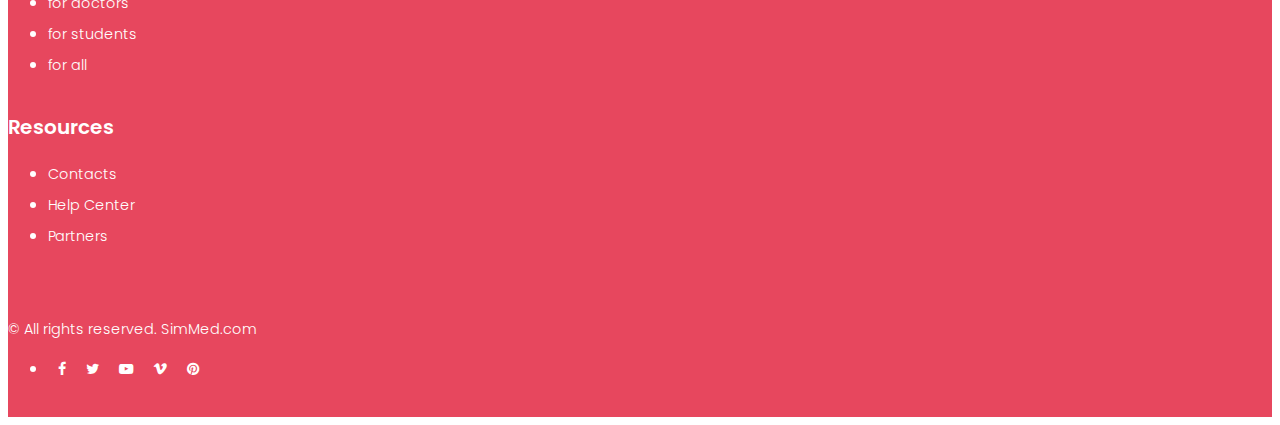
<file: Signin.html>
<!DOCTYPE html>
<html lang="en" dir="ltr">

<head>
  <meta charset="utf-8">
  <meta http-equiv="X-UA-Compatible" content="IE=edge">
  <title>Sign In |SimMed</title>
  <meta name="description" content="">
  <meta name="viewport" content="width=device-width, initial-scale=1">
  <meta name="robots" content="all,follow">
  <!-- Bootstrap CSS-->
  <link rel="stylesheet" href="https://stackpath.bootstrapcdn.com/bootstrap/4.1.3/css/bootstrap.min.css" integrity="sha384-MCw98/SFnGE8fJT3GXwEOngsV7Zt27NXFoaoApmYm81iuXoPkFOJwJ8ERdknLPMO" crossorigin="anonymous">
  <!-- Font Awesome CSS-->
  <link rel="stylesheet" href="vendor/font-awesome/css/font-awesome.min.css">
  <!-- Google fonts - Poppins-->
  <link rel="stylesheet" href="https://fonts.googleapis.com/css?family=Poppins:300,400,600">
  <!-- Lightbox-->
  <link rel="stylesheet" href="vendor/lightbox2/css/lightbox.css">
  <!-- Custom font icons-->
  <link rel="stylesheet" href="css/fontastic.css">
  <!-- theme stylesheet-->
  <link rel="stylesheet" href="css/style.default.css" id="theme-stylesheet">
  <!-- Custom stylesheet - for your changes-->
  <link rel="stylesheet" href="css/custom.css">
  <!-- Favicon-->
  <link rel="icon" href="img\icon-logo.png">
  <!-- Tweaks for older IEs-->
  <!--[if lt IE 9]>
        <script src="https://oss.maxcdn.com/html5shiv/3.7.3/html5shiv.min.js"></script>
        <script src="https://oss.maxcdn.com/respond/1.4.2/respond.min.js"></script><![endif]-->
</head>

<body>
  <header class="header">
    <nav class="navbar navbar-expand-lg fixed-top">
      <div class="container">
        <a href="index.html" class="navbar-brand">
          <h2>
            <img src="img\icon-logo.png" alt="" class="img-fluid" width=32; height=32;> SimMed
          </h2>
        </a>
        <button type="button" class="navbar-toggler" data-toggle="collapse" data-target="#navbarSupportedContent" aria-controls="navbarSupportedContent" aria-expanded="false" aria-label="Toggle navigation" <span
          class="navbar-toggler-icon"></span></button>
        <div id="navbarSupportedContent" class="collapse navbar-collapse">
          <ul class="navbar-nav ml-auto ">
            <!-- Link-->
            <li class="nav-item "> <a href="index.html" class="nav-link active">Home</a></li>
            <!-- Link-->
            <li class="nav-item"> <a href="About.html" class="nav-link">About Us</a></li>
            <li class="nav-item"> <a href="Product.html" class="nav-link">Products</a></li>
            <li class="nav-item"> <a href="contact.html" class="nav-link">Contact</a></li>

          </ul>
          <div class="navbar-text">
            <a href="Signin.html" class="btn btn-primary navbar-btn ml-0 ml-lg-3"> Sign In</a>
          </div>
        </div>
      </div>
    </nav>
  </header>
  <section class="text-center" data-new-gr-c-s-check-loaded="14.1009.0" data-gr-ext-installed="">
    <form class="form-signin" style="padding-top: 40px;
    padding-bottom: 40px; margin-left:550px; margin-right:550px;">
      <br>
      <h1 class="h3 mb-3 font-weight-normal">Please sign in</h1>
      <label for="inputEmail" class="sr-only">Email address</label>
      <input type="email" id="inputEmail" class="form-control" placeholder="Email address" required="" autofocus="">
      <label for="inputPassword" class="sr-only">Password</label>
      <input type="password" id="inputPassword" class="form-control" placeholder="Password" required="">
      <div class="checkbox mb-3">
        <label>
          <input type="checkbox" value="remember-me"> Remember me
        </label>
      </div>
      <button class="btn btn-lg btn-primary btn-block" type="submit"><a href="index.html">Sign in</a></button>
      <p class="mt-5 mb-3 text-muted">© 2021-2022</p>
    </form>
  </section>
  <footer class="main-footer">
    <div class="container">
      <div class="row">
        <div class="col-lg-3 mb-5 mb-lg-0">
          <div class="footer-logo"><a href="index.html" class="navbar-brand">
              <h2 style="color:#fff;">
                <img src="img\icon-logo.png" alt="" class="img-fluid" width=32; height=32;> SimMed
              </h2>
            </a></div>
        </div>
        <div class="col-lg-3 mb-5 mb-lg-0">
          <h5 class="footer-heading">Site pages</h5>
          <ul class="list-unstyled">
            <li> <a href="index.html" class="footer-link">Home</a></li>
            <li> <a href="About.html" class="footer-link">About Us</a></li>
            <li> <a href="contact.html" class="footer-link">Contact</a></li>
            <li> <a href="Product.html" class="footer-link">Products</a></li>
          </ul>
        </div>
        <div class="col-lg-3 mb-5 mb-lg-0">
          <h5 class="footer-heading">Product</h5>
          <ul class="list-unstyled">
            <li> <a href="Product.html" class="footer-link">for surgers</a></li>
            <li> <a href="Product.html" class="footer-link">for doctors</a></li>
            <li> <a href="Product.html" class="footer-link">for students </a></li>
            <li> <a href="Product.html" class="footer-link">for all</a></li>
          </ul>
        </div>
        <div class="col-lg-3">
          <h5 class="footer-heading">Resources</h5>
          <ul class="list-unstyled">
            <li> <a href="contact.html" class="footer-link">Contacts</a></li>
            <li> <a href="contact.html" class="footer-link">Help Center</a></li>
            <li> <a href="#Partners" class="footer-link">Partners</a></li>
          </ul>
        </div>
      </div>
    </div>
    <div class="copyrights">
      <div class="container">
        <div class="row">
          <div class="col-lg-6 text-center text-lg-left">
            <p class="copyrights-text mb-3 mb-lg-0">&copy; All rights reserved. SimMed.com</p>
            <!-- If you want to remove the backlink, please purchase a license for this template @ https://bootstrapious.com/attribution-free-license. Big thanks!-->

          </div>
          <div class="col-lg-6 text-center text-lg-right">
            <ul class="list-inline social mb-0">
              <li class="list-inline-item"><a href="#" class="social-link"><i class="fa fa-facebook"></i></a><a href="#" class="social-link"><i class="fa fa-twitter"></i></a><a href="#" class="social-link"><i class="fa fa-youtube-play"></i></a><a
                  href="#" class="social-link"><i class="fa fa-vimeo"></i></a><a href="#" class="social-link"><i class="fa fa-pinterest"></i></a></li>
            </ul>
          </div>
        </div>
      </div>
    </div>
  </footer>
  <!-- JavaScript files-->
  <script src="https://code.jquery.com/jquery-3.3.1.slim.min.js" integrity="sha384-q8i/X+965DzO0rT7abK41JStQIAqVgRVzpbzo5smXKp4YfRvH+8abtTE1Pi6jizo" crossorigin="anonymous"></script>
  <script src="https://cdnjs.cloudflare.com/ajax/libs/popper.js/1.14.3/umd/popper.min.js" integrity="sha384-ZMP7rVo3mIykV+2+9J3UJ46jBk0WLaUAdn689aCwoqbBJiSnjAK/l8WvCWPIPm49" crossorigin="anonymous"></script>
  <script src="https://stackpath.bootstrapcdn.com/bootstrap/4.1.3/js/bootstrap.min.js" integrity="sha384-ChfqqxuZUCnJSK3+MXmPNIyE6ZbWh2IMqE241rYiqJxyMiZ6OW/JmZQ5stwEULTy" crossorigin="anonymous"></script>

</body>

</html>
</file>
<file: css/fontastic.css>
@charset "UTF-8";

@font-face {
  font-family: "appton";
  src:url("../fonts/appton.eot");
  src:url("../fonts/appton.eot?#iefix") format("embedded-opentype"),
    url("../fonts/appton.woff") format("woff"),
    url("../fonts/appton.ttf") format("truetype"),
    url("../fonts/appton.svg#appton") format("svg");
  font-weight: normal;
  font-style: normal;

}

[data-icon]:before {
  font-family: "appton" !important;
  content: attr(data-icon);
  font-style: normal !important;
  font-weight: normal !important;
  font-variant: normal !important;
  text-transform: none !important;
  speak: none;
  line-height: 1;
  -webkit-font-smoothing: antialiased;
  -moz-osx-font-smoothing: grayscale;
}

[class^="icon-"]:before,
[class*=" icon-"]:before {
  font-family: "appton" !important;
  font-style: normal !important;
  font-weight: normal !important;
  font-variant: normal !important;
  text-transform: none !important;
  speak: none;
  line-height: 1;
  -webkit-font-smoothing: antialiased;
  -moz-osx-font-smoothing: grayscale;
}

.icon-light-bulb:before {
  content: "\61";
}
.icon-plug:before {
  content: "\62";
}
.icon-shield-settings:before {
  content: "\63";
}
.icon-stack-of-sheets:before {
  content: "\64";
}
.icon-android:before {
  content: "\65";
}
.icon-apple:before {
  content: "\66";
}
.icon-windows:before {
  content: "\67";
}
.icon-quote:before {
  content: "\68";
}
.icon-3d-sensor:before {
  content: "\69";
}
.icon-alarm:before {
  content: "\6a";
}
.icon-antivirus:before {
  content: "\6b";
}
.icon-antivirus-1:before {
  content: "\6c";
}
.icon-antivirus-2:before {
  content: "\6d";
}
.icon-artificial-intelligence:before {
  content: "\6e";
}
.icon-battery:before {
  content: "\6f";
}
.icon-binary-code:before {
  content: "\70";
}
.icon-circuit-board:before {
  content: "\71";
}
.icon-click:before {
  content: "\72";
}
.icon-coding:before {
  content: "\73";
}
.icon-combination:before {
  content: "\74";
}
.icon-computer-3:before {
  content: "\75";
}
.icon-controller:before {
  content: "\76";
}
.icon-cost-per-unit:before {
  content: "\77";
}
.icon-cube:before {
  content: "\78";
}
.icon-drone:before {
  content: "\79";
}
.icon-earth-globe:before {
  content: "\7a";
}
.icon-fingerprint:before {
  content: "\41";
}
.icon-fingerprint-scan:before {
  content: "\42";
}
.icon-fingerprint-scan-1:before {
  content: "\43";
}
.icon-fire-extinguisher:before {
  content: "\44";
}
.icon-fire-extinguisher-1:before {
  content: "\45";
}
.icon-firewall:before {
  content: "\46";
}
.icon-firewall-1:before {
  content: "\47";
}
.icon-firewall-2:before {
  content: "\48";
}
.icon-guide:before {
  content: "\49";
}
.icon-hand:before {
  content: "\4a";
}
.icon-handcuffs:before {
  content: "\4b";
}
.icon-hose:before {
  content: "\4c";
}
.icon-industrial-robot:before {
  content: "\4d";
}
.icon-industrial-robot-1:before {
  content: "\4e";
}
.icon-innovation:before {
  content: "\4f";
}
.icon-intelligence-quotient:before {
  content: "\50";
}
.icon-jail:before {
  content: "\51";
}
.icon-key:before {
  content: "\52";
}
.icon-keyhole:before {
  content: "\53";
}
.icon-kit:before {
  content: "\54";
}
.icon-laptop:before {
  content: "\55";
}
.icon-laptop-1:before {
  content: "\56";
}
.icon-laptop-2:before {
  content: "\57";
}
.icon-lockpick:before {
  content: "\58";
}
.icon-maintenance:before {
  content: "\59";
}
.icon-monitor:before {
  content: "\5a";
}
.icon-motor:before {
  content: "\30";
}
.icon-padlock:before {
  content: "\31";
}
.icon-padlock-1:before {
  content: "\32";
}
.icon-padlock-2:before {
  content: "\33";
}
.icon-padlock-3:before {
  content: "\34";
}
.icon-paper-shredder:before {
  content: "\35";
}
.icon-pin-code:before {
  content: "\36";
}
.icon-pin-code-1:before {
  content: "\37";
}
.icon-plan:before {
  content: "\38";
}
.icon-plug-1:before {
  content: "\39";
}
.icon-protoboard:before {
  content: "\21";
}
.icon-remote-control:before {
  content: "\22";
}
.icon-remote-control-1:before {
  content: "\23";
}
.icon-repair:before {
  content: "\24";
}
.icon-robot:before {
  content: "\25";
}
.icon-robot-1:before {
  content: "\26";
}
.icon-robot-2:before {
  content: "\27";
}
.icon-robot-3:before {
  content: "\28";
}
.icon-router:before {
  content: "\29";
}
.icon-safebox:before {
  content: "\2a";
}
.icon-safebox-1:before {
  content: "\2b";
}
.icon-scan:before {
  content: "\2c";
}
.icon-scan-1:before {
  content: "\2d";
}
.icon-search:before {
  content: "\2e";
}
.icon-seatbelt:before {
  content: "\2f";
}
.icon-security:before {
  content: "\3a";
}
.icon-security-1:before {
  content: "\3b";
}
.icon-security-camera:before {
  content: "\3c";
}
.icon-security-camera-1:before {
  content: "\3d";
}
.icon-security-camera-2:before {
  content: "\3e";
}
.icon-security-camera-3:before {
  content: "\3f";
}
.icon-security-camera-4:before {
  content: "\40";
}
.icon-server-3:before {
  content: "\5b";
}
.icon-settings-3:before {
  content: "\5d";
}
.icon-settings-4:before {
  content: "\5e";
}
.icon-share:before {
  content: "\5f";
}
.icon-shield:before {
  content: "\60";
}
.icon-shield-1:before {
  content: "\7b";
}
.icon-shield-2:before {
  content: "\7c";
}
.icon-shield-3:before {
  content: "\7d";
}
.icon-sign:before {
  content: "\7e";
}
.icon-siren:before {
  content: "\5c";
}
.icon-smartphone:before {
  content: "\e000";
}
.icon-smartphone-1:before {
  content: "\e001";
}
.icon-solar-energy:before {
  content: "\e002";
}
.icon-speaker:before {
  content: "\e003";
}
.icon-target:before {
  content: "\e004";
}
.icon-team:before {
  content: "\e005";
}
.icon-traffic-cone:before {
  content: "\e006";
}
.icon-traffic-signal:before {
  content: "\e007";
}
.icon-usb:before {
  content: "\e008";
}
.icon-warning:before {
  content: "\e009";
}
.icon-webcam:before {
  content: "\e00a";
}
.icon-worldwide:before {
  content: "\e00b";
}
</file>
<file: css/custom.css>
/* your styles go here */
.clients-img img-fluid{
  width: 100px;
  height: 100px;
}
@media (min-width: 576px)
</file>
<file: css/style.default.css>
/*
=========================================
=========================================

  Appton - Bootstrap 4 Template

=========================================
========================================= */
/*
* =====================================================
*     GENERAL
* =====================================================
*/
.text-bold {
  font-weight: 700;
}

.text-small {
  font-size: 0.9rem;
}

.btn-outline-light:hover {
  color: #E7475E !important;
}

section {
  padding: 7rem 0;
}

strong {
  font-weight: 600;
}

a {
  -webkit-transition: all 0.3s;
  transition: all 0.3s;
  display: inline-block;
}

.modal {
  background: rgba(0, 0, 0, 0.85);
}

.modal-content {
  border-radius: 0;
}

.modal-content .close {
  width: 3rem;
  height: 3rem;
  display: -webkit-box;
  display: -ms-flexbox;
  display: flex;
  -webkit-box-align: center;
  -ms-flex-align: center;
  align-items: center;
  -webkit-box-pack: center;
  -ms-flex-pack: center;
  justify-content: center;
  background: #E7475E;
  display: block;
  opacity: 1;
  padding: 0;
  outline: none;
}

.modal-content .close span {
  color: #fff;
}

button {
  cursor: pointer;
  -webkit-transition: all 0.3s;
  transition: all 0.3s;
}

.bg-gray, .sidebar-widget {
  background: #f5f5f5 !important;
}

.breadcrumb {
  background: none;
}

.breadcrumb li.breadcrumb-item {
  color: #999;
}

.form-group label {
  color: #555;
  font-weight: 400;
  font-size: 1.05rem;
}

.form-group label span.icon {
  width: 2rem;
  height: 2rem;
  line-height: 2rem;
  background: #E7475E;
  color: #fff;
  text-align: center;
  display: inline-block;
  margin-right: 0.5rem;
  border-radius: 50%;
  font-size: 0.85rem;
}

.form-group textarea {
  min-height: 10rem;
}

.form-control::-moz-placeholder {
  font-size: 0.95rem;
  color: #aaa !important;
}

.form-control::-webkit-input-placeholder {
  font-size: 0.95rem;
  color: #aaa !important;
}

.form-control:-ms-input-placeholder {
  font-size: 0.95rem;
  color: #aaa !important;
}

.breadcrumb-item + .breadcrumb-item::before {
  font-size: 0.8rem;
}

/* GENERAL MEDIAQUERY */
@media (max-width: 991.98px) {
  section {
    padding: 5rem 0;
  }
}

/*
* =====================================================
*     NAVBAR
* =====================================================
*/
nav.navbar {
  -webkit-transition: all 0.4s;
  transition: all 0.4s;
}

nav.navbar.active {
  background: #fff;
  -webkit-box-shadow: 0 2px 3px rgba(0, 0, 0, 0.08);
  box-shadow: 0 2px 3px rgba(0, 0, 0, 0.08);
}

nav.navbar .dropdown-menu {
  margin-top: 1.4rem;
}

/* NAVBAR MEDIAQUERY */
@media (max-width: 991.98px) {
  nav.navbar {
    background: #fff;
    -webkit-box-shadow: 0 2px 3px rgba(0, 0, 0, 0.08);
    box-shadow: 0 2px 3px rgba(0, 0, 0, 0.08);
  }
  nav.navbar .dropdown-menu {
    -webkit-box-shadow: none;
    box-shadow: none;
    margin-top: 0;
    margin-bottom: 1rem;
  }
}

/*
* =====================================================
*     FOOTER
* =====================================================
*/
footer.main-footer {
  padding: 7rem 0;
  background: #E7475E;
  color: #fff;
  padding-bottom: 0;
}

.footer-logo {
  width: 7.5rem;
}

.footer-link {
  color: #fff;
  font-size: 0.9rem;
  font-weight: 300;
  margin: 0.3rem 0;
}

.footer-link:hover, .footer-link:focus {
  color: #fff;
}

.social-link {
  color: #fff;
  font-size: 0.9rem;
  margin: 0 0.625rem;
}

.social-link:hover {
  color: #fff;
}

.footer-heading {
  margin-bottom: 1.25rem;
  font-weight: 600;
}

.copyrights-text {
  font-weight: 300;
  font-size: 0.9rem;
}

.copyrights {
  margin-top: 2rem;
  padding: 1.25rem 0;
}

/*

=====================
STYLE SWITCHER FOR DEMO
=====================

*/
#style-switch-button {
  position: fixed;
  top: 120px;
  left: 0px;
  border-radius: 0;
  z-index: 2;
}

#style-switch {
  width: 300px;
  padding: 20px;
  position: fixed;
  top: 160px;
  left: 0;
  background: #fff;
  border: solid 1px #ced4da;
  z-index: 2000;
}

#style-switch h4 {
  color: #495057;
}

#style-switch select {
  height: 50px;
}

/* =====================================================
*     HERO SECTION
* =====================================================
*/
.hero {
  padding: 12.5rem 0;
  background: url(../img/hero-bg.svg) no-repeat;
  background-size: cover;
  background-position: bottom left;
}

.subscription-form .form-group {
  position: relative;
}

.subscription-form .form-group button {
  position: absolute;
  top: 0.375rem;
  right: 0.4rem;
  border-radius: 0;
}

.subscription-form input {
  height: auto;
}

.subscription-form input::-moz-placeholder {
  font-weight: 300;
  font-size: 0.9rem;
  color: #aaa;
}

.subscription-form input::-webkit-input-placeholder {
  font-weight: 300;
  font-size: 0.9rem;
  color: #aaa;
}

.subscription-form input:-ms-input-placeholder {
  font-weight: 300;
  font-size: 0.9rem;
  color: #aaa;
}

/* HERO MEDIAQUERY */
@media (max-width: 991.98px) {
  .hero {
    padding: 5rem 0 7rem;
    padding-top: 8rem;
  }
  .subscription-form .form-group {
    position: static;
  }
  .subscription-form .form-group button {
    position: static;
    width: 100%;
    margin-top: 0.5rem;
  }
}

/*
* =====================================================
*     INTEGRATIONS SECTION
* =====================================================
*/
.box {
  padding: 3rem 2rem;
  -webkit-transition: all 0.4s;
  transition: all 0.4s;
}

.box:hover {
  -webkit-box-shadow: 0 0 20px rgba(0, 0, 0, 0.1);
  box-shadow: 0 0 20px rgba(0, 0, 0, 0.1);
}

.box .icon {
  width: 2.8rem;
  height: 2.8rem;
  margin: 0 auto;
  margin-bottom: 1rem;
}

/*
* =====================================================
*     CLIENTS SECTION
* =====================================================
*/
.clients img {
  max-height: 5rem;
  padding: 0.6rem;
}

/*
* =====================================================
*     PORTFOLIO SECTION
* =====================================================
*/
.portfolio-item {
  position: relative;
  display: block;
  overflow: hidden;
}

.portfolio-item::after {
  content: '';
  width: 120%;
  height: 120%;
  background: radial-gradient(circle closest-corner, rgba(0, 0, 0, 0), rgba(0, 0, 0, 0.8));
  display: block;
  position: absolute;
  top: -10%;
  left: -10%;
}

/*
* =====================================================
*     CONTACT SECTIOn
* =====================================================
*/
.contact-details .box {
  padding: 1.5rem;
  -webkit-box-shadow: none;
  box-shadow: none;
  text-align: center;
}

.contact-details .icon {
  width: 1.8rem;
  height: 1.8rem;
}

.contact-form sup {
  font-size: 0.7rem;
  display: inline-block;
  margin-left: 0.2rem;
}

.contact-form .icon {
  display: none !important;
  margin-left: 1rem;
}

/*
* =====================================================
*     FAQ SECTION
* =====================================================
*/
.accordion-custom .card {
  border-radius: 0;
  border: none;
  margin-bottom: 1.3rem;
  background: linear-gradient(45deg, #E7475E, #fc324f);
}

.accordion-custom .card-header {
  border: none;
  padding: 0;
  background: none;
}

.accordion-custom .card-header button {
  color: #333;
  text-transform: none !important;
  background: none;
  display: block;
  border: none;
  padding: 1.5rem 2.1rem;
  cursor: pointer;
  width: 100%;
  text-align: left;
  background: #f5f5f5;
  outline: none;
}

.accordion-custom .card-header button[aria-expanded='true'] {
  background: none;
  color: #fff;
}

.accordion-custom .card-header button:hover, .accordion-custom .card-header button:focus {
  text-decoration: none;
}

.accordion-custom .accordion-heading {
  font-size: 1.05rem;
}

.accordion-custom .accordion-heading i {
  font-size: 2.2rem;
  margin-right: 1.5rem;
}

.accordion-custom .card-body {
  color: #fff;
  padding: 2rem 2.1rem;
  padding-top: 0.7rem;
  font-weight: 300;
  font-size: 0.9rem;
  line-height: 1.7rem;
}

/*
* =====================================================
*     SIDEBAR
* =====================================================
*/
.sidebar .search .form-group {
  position: relative;
}

.sidebar .search .form-control {
  background: #f5f5f5;
  border: 1px solid transparent;
  -webkit-box-shadow: none;
  box-shadow: none;
  -webkit-transition: all 0.3s;
  transition: all 0.3s;
  padding: 1.3rem 2rem;
}

.sidebar .search .form-control:focus {
  border-color: #E7475E;
}

.sidebar .search .form-control:focus + button {
  background: #E7475E;
  color: #fff;
  border-color: #E7475E;
}

.sidebar .search button {
  width: 4rem;
  text-align: center;
  line-height: 2.7rem;
  height: 100%;
  background: #f2f2f2;
  border: none;
  position: absolute;
  top: 0;
  right: 0;
  color: #aaa;
  border: 1px solid transparent;
  border-left: 0;
  cursor: pointer;
  -webkit-transition: all 0.3s;
  transition: all 0.3s;
}

.sidebar-widget {
  padding: 2.5rem;
}

.categories-link {
  color: #777;
  text-decoration: none;
  margin-bottom: 0.5rem;
}

.categories-link:hover {
  color: #E7475E;
  text-decoration: none;
}

.tag-link {
  color: #777;
  padding: 0.5rem 1.2rem;
  background: #fff;
  margin: 0.2rem;
}

.tag-link:hover {
  background: #E7475E;
  color: #fff;
  text-decoration: none;
}

/* =========================================

      THEMING OF THE BOOTSTRAP COMPONENTS

   =========================================

    1 - NAVBAR
    2 - BUTTONS
    3 - TYPE
    4 - PAGINATION
    5 - UTILITIES
    6 - FORMS
    7 - CODE
    8 - NAV
    9 - CARD
    10 - DROPDOWNS

*/
/*
 * 1. NAVBAR
 */
.navbar {
  padding: 1.1rem 1rem;
}

.navbar-brand {
  display: inline-block;
  padding-top: 0.3125rem;
  padding-bottom: 0.3125rem;
  margin-right: 1rem;
  font-size: 1.25rem;
  width: 7.5rem;
}

.navbar-toggler {
  padding: 0.25rem 0.75rem;
  font-size: 0.85rem;
  font-weight: 600;
  line-height: 1;
  text-transform: uppercase;
  border: 1px solid transparent;
  border-radius: 3rem;
}

.navbar-toggler:hover, .navbar-toggler:focus {
  outline: none;
}

.navbar-light .navbar-brand {
  color: rgba(0, 0, 0, 0.9);
}

.navbar-light .navbar-brand:hover, .navbar-light .navbar-brand:focus {
  color: rgba(0, 0, 0, 0.9);
}

.navbar-light .navbar-nav .nav-link {
  color: rgba(0, 0, 0, 0.5);
}

.navbar-light .navbar-nav .nav-link:hover, .navbar-light .navbar-nav .nav-link:focus {
  color: rgba(0, 0, 0, 0.7);
}

.navbar-light .navbar-nav .nav-link.disabled {
  color: rgba(0, 0, 0, 0.3);
}

.navbar-light .navbar-nav .show > .nav-link,
.navbar-light .navbar-nav .active > .nav-link,
.navbar-light .navbar-nav .nav-link.show,
.navbar-light .navbar-nav .nav-link.active {
  color: rgba(0, 0, 0, 0.9);
}

.navbar-light .navbar-toggler {
  color: rgba(0, 0, 0, 0.5);
  border-color: rgba(0, 0, 0, 0.1);
}

.navbar-light .navbar-toggler-icon {
  background-image: url("data:image/svg+xml;charset=utf8,%3Csvg viewBox='0 0 30 30' xmlns='http://www.w3.org/2000/svg'%3E%3Cpath stroke='rgba(0, 0, 0, 0.5)' stroke-width='2' stroke-linecap='round' stroke-miterlimit='10' d='M4 7h22M4 15h22M4 23h22'/%3E%3C/svg%3E");
}

.navbar-light .navbar-text {
  color: rgba(0, 0, 0, 0.5);
}

.navbar-dark .navbar-brand {
  color: #fff;
}

.navbar-dark .navbar-brand:hover, .navbar-dark .navbar-brand:focus {
  color: #fff;
}

.navbar-dark .navbar-nav .nav-link {
  color: rgba(255, 255, 255, 0.5);
}

.navbar-dark .navbar-nav .nav-link:hover, .navbar-dark .navbar-nav .nav-link:focus {
  color: rgba(255, 255, 255, 0.75);
}

.navbar-dark .navbar-nav .nav-link.disabled {
  color: rgba(255, 255, 255, 0.25);
}

.navbar-dark .navbar-nav .show > .nav-link,
.navbar-dark .navbar-nav .active > .nav-link,
.navbar-dark .navbar-nav .nav-link.show,
.navbar-dark .navbar-nav .nav-link.active {
  color: #fff;
}

.navbar-dark .navbar-toggler {
  color: rgba(255, 255, 255, 0.5);
  border-color: rgba(255, 255, 255, 0.1);
}

.navbar-dark .navbar-toggler-icon {
  background-image: url("data:image/svg+xml;charset=utf8,%3Csvg viewBox='0 0 30 30' xmlns='http://www.w3.org/2000/svg'%3E%3Cpath stroke='rgba(255, 255, 255, 0.5)' stroke-width='2' stroke-linecap='round' stroke-miterlimit='10' d='M4 7h22M4 15h22M4 23h22'/%3E%3C/svg%3E");
}

.navbar-dark .navbar-text {
  color: rgba(255, 255, 255, 0.5);
}

/*
 * 2. BUTTONS
 */
.btn {
  font-weight: 400;
  border: 1px solid transparent;
  text-transform: uppercase;
  letter-spacing: 0.08rem;
  padding: 0.45rem 2.4rem;
  font-size: 0.92rem;
  line-height: 1.5;
  border-radius: 3rem;
  -webkit-transition: color 0.15s ease-in-out, background-color 0.15s ease-in-out, border-color 0.15s ease-in-out, -webkit-box-shadow 0.15s ease-in-out;
  transition: color 0.15s ease-in-out, background-color 0.15s ease-in-out, border-color 0.15s ease-in-out, -webkit-box-shadow 0.15s ease-in-out;
  transition: color 0.15s ease-in-out, background-color 0.15s ease-in-out, border-color 0.15s ease-in-out, box-shadow 0.15s ease-in-out;
  transition: color 0.15s ease-in-out, background-color 0.15s ease-in-out, border-color 0.15s ease-in-out, box-shadow 0.15s ease-in-out, -webkit-box-shadow 0.15s ease-in-out;
}

@media screen and (prefers-reduced-motion: reduce) {
  .btn {
    -webkit-transition: none;
    transition: none;
  }
}

.btn:focus, .btn.focus {
  -webkit-box-shadow: 0 0 0 0.2rem rgba(231, 71, 94, 0.25);
  box-shadow: 0 0 0 0.2rem rgba(231, 71, 94, 0.25);
}

.btn.disabled, .btn:disabled {
  opacity: 0.65;
}

.btn:not(:disabled):not(.disabled):active, .btn:not(:disabled):not(.disabled).active {
  background-image: none;
}

.btn-link {
  font-weight: 400;
  color: #E7475E;
}

.btn-link:hover {
  color: #c71a33;
  text-decoration: underline;
}

.btn-link:focus, .btn-link.focus {
  text-decoration: underline;
}

.btn-link:disabled, .btn-link.disabled {
  color: #6c757d;
}

.btn-primary {
  color: #fff;
  background-color: #E7475E;
  border-color: #E7475E;
}

.btn-primary:hover {
  color: #fff;
  background-color: #e32540;
  border-color: #de1d39;
}

.btn-primary:focus, .btn-primary.focus {
  -webkit-box-shadow: 0 0 0 0.2rem rgba(231, 71, 94, 0.5);
  box-shadow: 0 0 0 0.2rem rgba(231, 71, 94, 0.5);
}

.btn-primary.disabled, .btn-primary:disabled {
  color: #fff;
  background-color: #E7475E;
  border-color: #E7475E;
}

.btn-primary:not(:disabled):not(.disabled):active, .btn-primary:not(:disabled):not(.disabled).active,
.show > .btn-primary.dropdown-toggle {
  color: #fff;
  background-color: #de1d39;
  border-color: #d31b36;
}

.btn-primary:not(:disabled):not(.disabled):active:focus, .btn-primary:not(:disabled):not(.disabled).active:focus,
.show > .btn-primary.dropdown-toggle:focus {
  -webkit-box-shadow: 0 0 0 0.2rem rgba(231, 71, 94, 0.5);
  box-shadow: 0 0 0 0.2rem rgba(231, 71, 94, 0.5);
}

.btn-secondary {
  color: #fff;
  background-color: #6c757d;
  border-color: #6c757d;
}

.btn-secondary:hover {
  color: #fff;
  background-color: #5a6268;
  border-color: #545b62;
}

.btn-secondary:focus, .btn-secondary.focus {
  -webkit-box-shadow: 0 0 0 0.2rem rgba(108, 117, 125, 0.5);
  box-shadow: 0 0 0 0.2rem rgba(108, 117, 125, 0.5);
}

.btn-secondary.disabled, .btn-secondary:disabled {
  color: #fff;
  background-color: #6c757d;
  border-color: #6c757d;
}

.btn-secondary:not(:disabled):not(.disabled):active, .btn-secondary:not(:disabled):not(.disabled).active,
.show > .btn-secondary.dropdown-toggle {
  color: #fff;
  background-color: #545b62;
  border-color: #4e555b;
}

.btn-secondary:not(:disabled):not(.disabled):active:focus, .btn-secondary:not(:disabled):not(.disabled).active:focus,
.show > .btn-secondary.dropdown-toggle:focus {
  -webkit-box-shadow: 0 0 0 0.2rem rgba(108, 117, 125, 0.5);
  box-shadow: 0 0 0 0.2rem rgba(108, 117, 125, 0.5);
}

.btn-success {
  color: #fff;
  background-color: #28a745;
  border-color: #28a745;
}

.btn-success:hover {
  color: #fff;
  background-color: #218838;
  border-color: #1e7e34;
}

.btn-success:focus, .btn-success.focus {
  -webkit-box-shadow: 0 0 0 0.2rem rgba(40, 167, 69, 0.5);
  box-shadow: 0 0 0 0.2rem rgba(40, 167, 69, 0.5);
}

.btn-success.disabled, .btn-success:disabled {
  color: #fff;
  background-color: #28a745;
  border-color: #28a745;
}

.btn-success:not(:disabled):not(.disabled):active, .btn-success:not(:disabled):not(.disabled).active,
.show > .btn-success.dropdown-toggle {
  color: #fff;
  background-color: #1e7e34;
  border-color: #1c7430;
}

.btn-success:not(:disabled):not(.disabled):active:focus, .btn-success:not(:disabled):not(.disabled).active:focus,
.show > .btn-success.dropdown-toggle:focus {
  -webkit-box-shadow: 0 0 0 0.2rem rgba(40, 167, 69, 0.5);
  box-shadow: 0 0 0 0.2rem rgba(40, 167, 69, 0.5);
}

.btn-info {
  color: #fff;
  background-color: #17a2b8;
  border-color: #17a2b8;
}

.btn-info:hover {
  color: #fff;
  background-color: #138496;
  border-color: #117a8b;
}

.btn-info:focus, .btn-info.focus {
  -webkit-box-shadow: 0 0 0 0.2rem rgba(23, 162, 184, 0.5);
  box-shadow: 0 0 0 0.2rem rgba(23, 162, 184, 0.5);
}

.btn-info.disabled, .btn-info:disabled {
  color: #fff;
  background-color: #17a2b8;
  border-color: #17a2b8;
}

.btn-info:not(:disabled):not(.disabled):active, .btn-info:not(:disabled):not(.disabled).active,
.show > .btn-info.dropdown-toggle {
  color: #fff;
  background-color: #117a8b;
  border-color: #10707f;
}

.btn-info:not(:disabled):not(.disabled):active:focus, .btn-info:not(:disabled):not(.disabled).active:focus,
.show > .btn-info.dropdown-toggle:focus {
  -webkit-box-shadow: 0 0 0 0.2rem rgba(23, 162, 184, 0.5);
  box-shadow: 0 0 0 0.2rem rgba(23, 162, 184, 0.5);
}

.btn-warning {
  color: #212529;
  background-color: #ffc107;
  border-color: #ffc107;
}

.btn-warning:hover {
  color: #212529;
  background-color: #e0a800;
  border-color: #d39e00;
}

.btn-warning:focus, .btn-warning.focus {
  -webkit-box-shadow: 0 0 0 0.2rem rgba(255, 193, 7, 0.5);
  box-shadow: 0 0 0 0.2rem rgba(255, 193, 7, 0.5);
}

.btn-warning.disabled, .btn-warning:disabled {
  color: #212529;
  background-color: #ffc107;
  border-color: #ffc107;
}

.btn-warning:not(:disabled):not(.disabled):active, .btn-warning:not(:disabled):not(.disabled).active,
.show > .btn-warning.dropdown-toggle {
  color: #212529;
  background-color: #d39e00;
  border-color: #c69500;
}

.btn-warning:not(:disabled):not(.disabled):active:focus, .btn-warning:not(:disabled):not(.disabled).active:focus,
.show > .btn-warning.dropdown-toggle:focus {
  -webkit-box-shadow: 0 0 0 0.2rem rgba(255, 193, 7, 0.5);
  box-shadow: 0 0 0 0.2rem rgba(255, 193, 7, 0.5);
}

.btn-danger {
  color: #fff;
  background-color: #dc3545;
  border-color: #dc3545;
}

.btn-danger:hover {
  color: #fff;
  background-color: #c82333;
  border-color: #bd2130;
}

.btn-danger:focus, .btn-danger.focus {
  -webkit-box-shadow: 0 0 0 0.2rem rgba(220, 53, 69, 0.5);
  box-shadow: 0 0 0 0.2rem rgba(220, 53, 69, 0.5);
}

.btn-danger.disabled, .btn-danger:disabled {
  color: #fff;
  background-color: #dc3545;
  border-color: #dc3545;
}

.btn-danger:not(:disabled):not(.disabled):active, .btn-danger:not(:disabled):not(.disabled).active,
.show > .btn-danger.dropdown-toggle {
  color: #fff;
  background-color: #bd2130;
  border-color: #b21f2d;
}

.btn-danger:not(:disabled):not(.disabled):active:focus, .btn-danger:not(:disabled):not(.disabled).active:focus,
.show > .btn-danger.dropdown-toggle:focus {
  -webkit-box-shadow: 0 0 0 0.2rem rgba(220, 53, 69, 0.5);
  box-shadow: 0 0 0 0.2rem rgba(220, 53, 69, 0.5);
}

.btn-light {
  color: #212529;
  background-color: #f8f9fa;
  border-color: #f8f9fa;
}

.btn-light:hover {
  color: #212529;
  background-color: #e2e6ea;
  border-color: #dae0e5;
}

.btn-light:focus, .btn-light.focus {
  -webkit-box-shadow: 0 0 0 0.2rem rgba(248, 249, 250, 0.5);
  box-shadow: 0 0 0 0.2rem rgba(248, 249, 250, 0.5);
}

.btn-light.disabled, .btn-light:disabled {
  color: #212529;
  background-color: #f8f9fa;
  border-color: #f8f9fa;
}

.btn-light:not(:disabled):not(.disabled):active, .btn-light:not(:disabled):not(.disabled).active,
.show > .btn-light.dropdown-toggle {
  color: #212529;
  background-color: #dae0e5;
  border-color: #d3d9df;
}

.btn-light:not(:disabled):not(.disabled):active:focus, .btn-light:not(:disabled):not(.disabled).active:focus,
.show > .btn-light.dropdown-toggle:focus {
  -webkit-box-shadow: 0 0 0 0.2rem rgba(248, 249, 250, 0.5);
  box-shadow: 0 0 0 0.2rem rgba(248, 249, 250, 0.5);
}

.btn-dark {
  color: #fff;
  background-color: #343a40;
  border-color: #343a40;
}

.btn-dark:hover {
  color: #fff;
  background-color: #23272b;
  border-color: #1d2124;
}

.btn-dark:focus, .btn-dark.focus {
  -webkit-box-shadow: 0 0 0 0.2rem rgba(52, 58, 64, 0.5);
  box-shadow: 0 0 0 0.2rem rgba(52, 58, 64, 0.5);
}

.btn-dark.disabled, .btn-dark:disabled {
  color: #fff;
  background-color: #343a40;
  border-color: #343a40;
}

.btn-dark:not(:disabled):not(.disabled):active, .btn-dark:not(:disabled):not(.disabled).active,
.show > .btn-dark.dropdown-toggle {
  color: #fff;
  background-color: #1d2124;
  border-color: #171a1d;
}

.btn-dark:not(:disabled):not(.disabled):active:focus, .btn-dark:not(:disabled):not(.disabled).active:focus,
.show > .btn-dark.dropdown-toggle:focus {
  -webkit-box-shadow: 0 0 0 0.2rem rgba(52, 58, 64, 0.5);
  box-shadow: 0 0 0 0.2rem rgba(52, 58, 64, 0.5);
}

.btn-outline-primary {
  color: #E7475E;
  background-color: transparent;
  background-image: none;
  border-color: #E7475E;
}

.btn-outline-primary:hover {
  color: #fff;
  background-color: #E7475E;
  border-color: #E7475E;
}

.btn-outline-primary:focus, .btn-outline-primary.focus {
  -webkit-box-shadow: 0 0 0 0.2rem rgba(231, 71, 94, 0.5);
  box-shadow: 0 0 0 0.2rem rgba(231, 71, 94, 0.5);
}

.btn-outline-primary.disabled, .btn-outline-primary:disabled {
  color: #E7475E;
  background-color: transparent;
}

.btn-outline-primary:not(:disabled):not(.disabled):active, .btn-outline-primary:not(:disabled):not(.disabled).active,
.show > .btn-outline-primary.dropdown-toggle {
  color: #fff;
  background-color: #E7475E;
  border-color: #E7475E;
}

.btn-outline-primary:not(:disabled):not(.disabled):active:focus, .btn-outline-primary:not(:disabled):not(.disabled).active:focus,
.show > .btn-outline-primary.dropdown-toggle:focus {
  -webkit-box-shadow: 0 0 0 0.2rem rgba(231, 71, 94, 0.5);
  box-shadow: 0 0 0 0.2rem rgba(231, 71, 94, 0.5);
}

.btn-outline-secondary {
  color: #6c757d;
  background-color: transparent;
  background-image: none;
  border-color: #6c757d;
}

.btn-outline-secondary:hover {
  color: #fff;
  background-color: #6c757d;
  border-color: #6c757d;
}

.btn-outline-secondary:focus, .btn-outline-secondary.focus {
  -webkit-box-shadow: 0 0 0 0.2rem rgba(108, 117, 125, 0.5);
  box-shadow: 0 0 0 0.2rem rgba(108, 117, 125, 0.5);
}

.btn-outline-secondary.disabled, .btn-outline-secondary:disabled {
  color: #6c757d;
  background-color: transparent;
}

.btn-outline-secondary:not(:disabled):not(.disabled):active, .btn-outline-secondary:not(:disabled):not(.disabled).active,
.show > .btn-outline-secondary.dropdown-toggle {
  color: #fff;
  background-color: #6c757d;
  border-color: #6c757d;
}

.btn-outline-secondary:not(:disabled):not(.disabled):active:focus, .btn-outline-secondary:not(:disabled):not(.disabled).active:focus,
.show > .btn-outline-secondary.dropdown-toggle:focus {
  -webkit-box-shadow: 0 0 0 0.2rem rgba(108, 117, 125, 0.5);
  box-shadow: 0 0 0 0.2rem rgba(108, 117, 125, 0.5);
}

.btn-outline-success {
  color: #28a745;
  background-color: transparent;
  background-image: none;
  border-color: #28a745;
}

.btn-outline-success:hover {
  color: #fff;
  background-color: #28a745;
  border-color: #28a745;
}

.btn-outline-success:focus, .btn-outline-success.focus {
  -webkit-box-shadow: 0 0 0 0.2rem rgba(40, 167, 69, 0.5);
  box-shadow: 0 0 0 0.2rem rgba(40, 167, 69, 0.5);
}

.btn-outline-success.disabled, .btn-outline-success:disabled {
  color: #28a745;
  background-color: transparent;
}

.btn-outline-success:not(:disabled):not(.disabled):active, .btn-outline-success:not(:disabled):not(.disabled).active,
.show > .btn-outline-success.dropdown-toggle {
  color: #fff;
  background-color: #28a745;
  border-color: #28a745;
}

.btn-outline-success:not(:disabled):not(.disabled):active:focus, .btn-outline-success:not(:disabled):not(.disabled).active:focus,
.show > .btn-outline-success.dropdown-toggle:focus {
  -webkit-box-shadow: 0 0 0 0.2rem rgba(40, 167, 69, 0.5);
  box-shadow: 0 0 0 0.2rem rgba(40, 167, 69, 0.5);
}

.btn-outline-info {
  color: #17a2b8;
  background-color: transparent;
  background-image: none;
  border-color: #17a2b8;
}

.btn-outline-info:hover {
  color: #fff;
  background-color: #17a2b8;
  border-color: #17a2b8;
}

.btn-outline-info:focus, .btn-outline-info.focus {
  -webkit-box-shadow: 0 0 0 0.2rem rgba(23, 162, 184, 0.5);
  box-shadow: 0 0 0 0.2rem rgba(23, 162, 184, 0.5);
}

.btn-outline-info.disabled, .btn-outline-info:disabled {
  color: #17a2b8;
  background-color: transparent;
}

.btn-outline-info:not(:disabled):not(.disabled):active, .btn-outline-info:not(:disabled):not(.disabled).active,
.show > .btn-outline-info.dropdown-toggle {
  color: #fff;
  background-color: #17a2b8;
  border-color: #17a2b8;
}

.btn-outline-info:not(:disabled):not(.disabled):active:focus, .btn-outline-info:not(:disabled):not(.disabled).active:focus,
.show > .btn-outline-info.dropdown-toggle:focus {
  -webkit-box-shadow: 0 0 0 0.2rem rgba(23, 162, 184, 0.5);
  box-shadow: 0 0 0 0.2rem rgba(23, 162, 184, 0.5);
}

.btn-outline-warning {
  color: #ffc107;
  background-color: transparent;
  background-image: none;
  border-color: #ffc107;
}

.btn-outline-warning:hover {
  color: #fff;
  background-color: #ffc107;
  border-color: #ffc107;
}

.btn-outline-warning:focus, .btn-outline-warning.focus {
  -webkit-box-shadow: 0 0 0 0.2rem rgba(255, 193, 7, 0.5);
  box-shadow: 0 0 0 0.2rem rgba(255, 193, 7, 0.5);
}

.btn-outline-warning.disabled, .btn-outline-warning:disabled {
  color: #ffc107;
  background-color: transparent;
}

.btn-outline-warning:not(:disabled):not(.disabled):active, .btn-outline-warning:not(:disabled):not(.disabled).active,
.show > .btn-outline-warning.dropdown-toggle {
  color: #212529;
  background-color: #ffc107;
  border-color: #ffc107;
}

.btn-outline-warning:not(:disabled):not(.disabled):active:focus, .btn-outline-warning:not(:disabled):not(.disabled).active:focus,
.show > .btn-outline-warning.dropdown-toggle:focus {
  -webkit-box-shadow: 0 0 0 0.2rem rgba(255, 193, 7, 0.5);
  box-shadow: 0 0 0 0.2rem rgba(255, 193, 7, 0.5);
}

.btn-outline-danger {
  color: #dc3545;
  background-color: transparent;
  background-image: none;
  border-color: #dc3545;
}

.btn-outline-danger:hover {
  color: #fff;
  background-color: #dc3545;
  border-color: #dc3545;
}

.btn-outline-danger:focus, .btn-outline-danger.focus {
  -webkit-box-shadow: 0 0 0 0.2rem rgba(220, 53, 69, 0.5);
  box-shadow: 0 0 0 0.2rem rgba(220, 53, 69, 0.5);
}

.btn-outline-danger.disabled, .btn-outline-danger:disabled {
  color: #dc3545;
  background-color: transparent;
}

.btn-outline-danger:not(:disabled):not(.disabled):active, .btn-outline-danger:not(:disabled):not(.disabled).active,
.show > .btn-outline-danger.dropdown-toggle {
  color: #fff;
  background-color: #dc3545;
  border-color: #dc3545;
}

.btn-outline-danger:not(:disabled):not(.disabled):active:focus, .btn-outline-danger:not(:disabled):not(.disabled).active:focus,
.show > .btn-outline-danger.dropdown-toggle:focus {
  -webkit-box-shadow: 0 0 0 0.2rem rgba(220, 53, 69, 0.5);
  box-shadow: 0 0 0 0.2rem rgba(220, 53, 69, 0.5);
}

.btn-outline-light {
  color: #f8f9fa;
  background-color: transparent;
  background-image: none;
  border-color: #f8f9fa;
}

.btn-outline-light:hover {
  color: #fff;
  background-color: #f8f9fa;
  border-color: #f8f9fa;
}

.btn-outline-light:focus, .btn-outline-light.focus {
  -webkit-box-shadow: 0 0 0 0.2rem rgba(248, 249, 250, 0.5);
  box-shadow: 0 0 0 0.2rem rgba(248, 249, 250, 0.5);
}

.btn-outline-light.disabled, .btn-outline-light:disabled {
  color: #f8f9fa;
  background-color: transparent;
}

.btn-outline-light:not(:disabled):not(.disabled):active, .btn-outline-light:not(:disabled):not(.disabled).active,
.show > .btn-outline-light.dropdown-toggle {
  color: #212529;
  background-color: #f8f9fa;
  border-color: #f8f9fa;
}

.btn-outline-light:not(:disabled):not(.disabled):active:focus, .btn-outline-light:not(:disabled):not(.disabled).active:focus,
.show > .btn-outline-light.dropdown-toggle:focus {
  -webkit-box-shadow: 0 0 0 0.2rem rgba(248, 249, 250, 0.5);
  box-shadow: 0 0 0 0.2rem rgba(248, 249, 250, 0.5);
}

.btn-outline-dark {
  color: #343a40;
  background-color: transparent;
  background-image: none;
  border-color: #343a40;
}

.btn-outline-dark:hover {
  color: #fff;
  background-color: #343a40;
  border-color: #343a40;
}

.btn-outline-dark:focus, .btn-outline-dark.focus {
  -webkit-box-shadow: 0 0 0 0.2rem rgba(52, 58, 64, 0.5);
  box-shadow: 0 0 0 0.2rem rgba(52, 58, 64, 0.5);
}

.btn-outline-dark.disabled, .btn-outline-dark:disabled {
  color: #343a40;
  background-color: transparent;
}

.btn-outline-dark:not(:disabled):not(.disabled):active, .btn-outline-dark:not(:disabled):not(.disabled).active,
.show > .btn-outline-dark.dropdown-toggle {
  color: #fff;
  background-color: #343a40;
  border-color: #343a40;
}

.btn-outline-dark:not(:disabled):not(.disabled):active:focus, .btn-outline-dark:not(:disabled):not(.disabled).active:focus,
.show > .btn-outline-dark.dropdown-toggle:focus {
  -webkit-box-shadow: 0 0 0 0.2rem rgba(52, 58, 64, 0.5);
  box-shadow: 0 0 0 0.2rem rgba(52, 58, 64, 0.5);
}

.btn-lg {
  padding: 0.5rem 2.4rem;
  font-size: 1.25rem;
  line-height: 1.5;
  border-radius: 3rem;
}

.btn-sm {
  padding: 0.25rem 1.2rem;
  font-size: 0.85rem;
  line-height: 1.5;
  border-radius: 3rem;
}

/*
 * 3. TYPE
 */
body {
  font-family: "Poppins", sans-serif;
  font-size: 1rem;
  font-weight: 400;
  line-height: 1.5;
  color: #212529;
  background-color: #fff;
}

a {
  color: #E7475E;
  text-decoration: none;
  -webkit-transition: all 0.2s ease-in-out;
  transition: all 0.2s ease-in-out;
}

a:hover, a:focus {
  color: #c71a33;
}

h1,
h2,
h3,
h4,
h5,
h6,
.h1,
.h2,
.h3,
.h4,
.h5,
.h6 {
  margin-bottom: 0.5rem;
  font-family: inherit;
  font-weight: 300;
  line-height: 1.2;
  color: inherit;
}

h1,
.h1 {
  font-size: 3.5rem;
}

h2,
.h2 {
  font-size: 2rem;
}

h3,
.h3 {
  font-size: 1.65rem;
}

h4,
.h4 {
  font-size: 1.5rem;
}

h5,
.h5 {
  font-size: 1.25rem;
}

h6,
.h6 {
  font-size: 1rem;
}

.lead {
  font-size: 1.2rem;
  font-weight: 300;
}

.display-1 {
  font-size: 6rem;
  font-weight: 300;
  line-height: 1.2;
}

.display-2 {
  font-size: 5.5rem;
  font-weight: 300;
  line-height: 1.2;
}

.display-3 {
  font-size: 4.5rem;
  font-weight: 300;
  line-height: 1.2;
}

.display-4 {
  font-size: 3.5rem;
  font-weight: 300;
  line-height: 1.2;
}

hr {
  border-top: 1px solid rgba(0, 0, 0, 0.1);
}

small,
.small {
  font-size: 80%;
  font-weight: 400;
}

mark,
.mark {
  padding: 0.2em;
  background-color: #fcf8e3;
}

.blockquote {
  padding: 2rem 1.5rem;
  margin-bottom: 2rem;
  font-size: 1.1rem;
  border-left: 5px solid #E7475E;
  font-weight: 300;
  background: #f5f5f5;
  line-height: 1.8rem;
}

.blockquote-footer {
  color: #6c757d;
}

.blockquote-footer::before {
  content: "\2014 \00A0";
}

.text-primary {
  color: #E7475E !important;
}

a.text-primary:hover, a.text-primary:focus {
  color: #de1d39 !important;
}

/*
 * 4. PAGINATION
 */
.page-item:first-child .page-link {
  border-top-left-radius: 0;
  border-bottom-left-radius: 0;
}

.page-item:last-child .page-link {
  border-top-right-radius: 0;
  border-bottom-right-radius: 0;
}

.page-item.active .page-link {
  color: #fff;
  background-color: #E7475E;
  border-color: #E7475E;
}

.page-item.disabled .page-link {
  color: #6c757d;
  background-color: #fff;
  border-color: #dee2e6;
}

.page-link {
  padding: 0.5rem 0.75rem;
  line-height: 1.25;
  color: #E7475E;
  background-color: #fff;
  border: 1px solid #dee2e6;
}

.page-link:hover, .page-link:focus {
  color: #c71a33;
  text-decoration: none;
  background-color: #e9ecef;
  border-color: #dee2e6;
}

.pagination-lg .page-link {
  padding: 0.75rem 1.5rem;
  font-size: 1.25rem;
  line-height: 1.5;
}

.pagination-lg .page-item:first-child .page-link {
  border-top-left-radius: 0;
  border-bottom-left-radius: 0;
}

.pagination-lg .page-item:last-child .page-link {
  border-top-right-radius: 0;
  border-bottom-right-radius: 0;
}

.pagination-sm .page-link {
  padding: 0.25rem 0.5rem;
  font-size: 0.85rem;
  line-height: 1.5;
}

.pagination-sm .page-item:first-child .page-link {
  border-top-left-radius: 0;
  border-bottom-left-radius: 0;
}

.pagination-sm .page-item:last-child .page-link {
  border-top-right-radius: 0;
  border-bottom-right-radius: 0;
}

/*
* 5. UTILITIES
*/
.bg-primary {
  background-color: #E7475E !important;
}

a.bg-primary:hover, a.bg-primary:focus,
button.bg-primary:hover,
button.bg-primary:focus {
  background-color: #de1d39 !important;
}

.bg-secondary {
  background-color: #6c757d !important;
}

a.bg-secondary:hover, a.bg-secondary:focus,
button.bg-secondary:hover,
button.bg-secondary:focus {
  background-color: #545b62 !important;
}

.bg-success {
  background-color: #28a745 !important;
}

a.bg-success:hover, a.bg-success:focus,
button.bg-success:hover,
button.bg-success:focus {
  background-color: #1e7e34 !important;
}

.bg-info {
  background-color: #17a2b8 !important;
}

a.bg-info:hover, a.bg-info:focus,
button.bg-info:hover,
button.bg-info:focus {
  background-color: #117a8b !important;
}

.bg-warning {
  background-color: #ffc107 !important;
}

a.bg-warning:hover, a.bg-warning:focus,
button.bg-warning:hover,
button.bg-warning:focus {
  background-color: #d39e00 !important;
}

.bg-danger {
  background-color: #dc3545 !important;
}

a.bg-danger:hover, a.bg-danger:focus,
button.bg-danger:hover,
button.bg-danger:focus {
  background-color: #bd2130 !important;
}

.bg-light {
  background-color: #f8f9fa !important;
}

a.bg-light:hover, a.bg-light:focus,
button.bg-light:hover,
button.bg-light:focus {
  background-color: #dae0e5 !important;
}

.bg-dark {
  background-color: #343a40 !important;
}

a.bg-dark:hover, a.bg-dark:focus,
button.bg-dark:hover,
button.bg-dark:focus {
  background-color: #1d2124 !important;
}

.border-primary {
  border-color: #E7475E !important;
}

.border-secondary {
  border-color: #6c757d !important;
}

.border-success {
  border-color: #28a745 !important;
}

.border-info {
  border-color: #17a2b8 !important;
}

.border-warning {
  border-color: #ffc107 !important;
}

.border-danger {
  border-color: #dc3545 !important;
}

.border-light {
  border-color: #f8f9fa !important;
}

.border-dark {
  border-color: #343a40 !important;
}

.text-primary {
  color: #E7475E !important;
}

a.text-primary:hover, a.text-primary:focus {
  color: #de1d39 !important;
}

.text-secondary {
  color: #6c757d !important;
}

a.text-secondary:hover, a.text-secondary:focus {
  color: #545b62 !important;
}

.text-success {
  color: #28a745 !important;
}

a.text-success:hover, a.text-success:focus {
  color: #1e7e34 !important;
}

.text-info {
  color: #17a2b8 !important;
}

a.text-info:hover, a.text-info:focus {
  color: #117a8b !important;
}

.text-warning {
  color: #ffc107 !important;
}

a.text-warning:hover, a.text-warning:focus {
  color: #d39e00 !important;
}

.text-danger {
  color: #dc3545 !important;
}

a.text-danger:hover, a.text-danger:focus {
  color: #bd2130 !important;
}

.text-light {
  color: #f8f9fa !important;
}

a.text-light:hover, a.text-light:focus {
  color: #dae0e5 !important;
}

.text-dark {
  color: #343a40 !important;
}

a.text-dark:hover, a.text-dark:focus {
  color: #1d2124 !important;
}

.badge-primary {
  color: #fff;
  background-color: #E7475E;
}

.badge-primary[href]:hover, .badge-primary[href]:focus {
  color: #fff;
  text-decoration: none;
  background-color: #de1d39;
}

.badge-secondary {
  color: #fff;
  background-color: #6c757d;
}

.badge-secondary[href]:hover, .badge-secondary[href]:focus {
  color: #fff;
  text-decoration: none;
  background-color: #545b62;
}

.badge-success {
  color: #fff;
  background-color: #28a745;
}

.badge-success[href]:hover, .badge-success[href]:focus {
  color: #fff;
  text-decoration: none;
  background-color: #1e7e34;
}

.badge-info {
  color: #fff;
  background-color: #17a2b8;
}

.badge-info[href]:hover, .badge-info[href]:focus {
  color: #fff;
  text-decoration: none;
  background-color: #117a8b;
}

.badge-warning {
  color: #212529;
  background-color: #ffc107;
}

.badge-warning[href]:hover, .badge-warning[href]:focus {
  color: #212529;
  text-decoration: none;
  background-color: #d39e00;
}

.badge-danger {
  color: #fff;
  background-color: #dc3545;
}

.badge-danger[href]:hover, .badge-danger[href]:focus {
  color: #fff;
  text-decoration: none;
  background-color: #bd2130;
}

.badge-light {
  color: #212529;
  background-color: #f8f9fa;
}

.badge-light[href]:hover, .badge-light[href]:focus {
  color: #212529;
  text-decoration: none;
  background-color: #dae0e5;
}

.badge-dark {
  color: #fff;
  background-color: #343a40;
}

.badge-dark[href]:hover, .badge-dark[href]:focus {
  color: #fff;
  text-decoration: none;
  background-color: #1d2124;
}

/*
  * 6. FORMS
  */
.form-control {
  padding: 0.75rem 1.6rem;
  font-size: 1rem;
  line-height: 1.5;
  color: #495057;
  background-color: #fff;
  border: 1px solid #dee2e6;
  border-radius: 0;
  -webkit-transition: border-color 0.15s ease-in-out, -webkit-box-shadow 0.15s ease-in-out;
  transition: border-color 0.15s ease-in-out, -webkit-box-shadow 0.15s ease-in-out;
  transition: border-color 0.15s ease-in-out, box-shadow 0.15s ease-in-out;
  transition: border-color 0.15s ease-in-out, box-shadow 0.15s ease-in-out, -webkit-box-shadow 0.15s ease-in-out;
}

@media screen and (prefers-reduced-motion: reduce) {
  .form-control {
    -webkit-transition: none;
    transition: none;
  }
}

.form-control::-ms-expand {
  background-color: transparent;
  border: 0;
}

.form-control:focus {
  color: #495057;
  background-color: #fff;
  border-color: #f6b8c1;
  outline: 0;
  -webkit-box-shadow: 0 0 0 0.2rem rgba(231, 71, 94, 0.25);
  box-shadow: 0 0 0 0.2rem rgba(231, 71, 94, 0.25);
}

.form-control::-webkit-input-placeholder {
  color: #6c757d;
}

.form-control:-ms-input-placeholder {
  color: #6c757d;
}

.form-control::-ms-input-placeholder {
  color: #6c757d;
}

.form-control::placeholder {
  color: #6c757d;
}

.form-control:disabled, .form-control[readonly] {
  background-color: #e9ecef;
}

select.form-control:not([size]):not([multiple]) {
  height: calc(2.25rem + 2px);
}

select.form-control:focus::-ms-value {
  color: #495057;
  background-color: #fff;
}

.form-control-sm {
  padding: 0.25rem 1.2rem;
  font-size: 0.85rem;
  line-height: 1.5;
  border-radius: 0;
}

select.form-control-sm:not([size]):not([multiple]) {
  height: calc(1.775rem + 2px);
}

.form-control-lg {
  padding: 0.5rem 2.4rem;
  font-size: 1.25rem;
  line-height: 1.5;
  border-radius: 0;
}

select.form-control-lg:not([size]):not([multiple]) {
  height: calc(2.875rem + 2px);
}

.valid-feedback {
  display: none;
  width: 100%;
  margin-top: 0.25rem;
  font-size: 80%;
  color: #28a745;
}

.valid-tooltip {
  position: absolute;
  top: 100%;
  z-index: 5;
  display: none;
  max-width: 100%;
  padding: .5rem;
  margin-top: .1rem;
  font-size: .875rem;
  line-height: 1;
  color: #fff;
  background-color: rgba(40, 167, 69, 0.8);
  border-radius: .2rem;
}

.was-validated .form-control:valid, .form-control.is-valid, .was-validated
.custom-select:valid,
.custom-select.is-valid {
  border-color: #28a745;
}

.was-validated .form-control:valid:focus, .form-control.is-valid:focus, .was-validated
.custom-select:valid:focus,
.custom-select.is-valid:focus {
  border-color: #28a745;
  -webkit-box-shadow: 0 0 0 0.2rem rgba(40, 167, 69, 0.25);
  box-shadow: 0 0 0 0.2rem rgba(40, 167, 69, 0.25);
}

.was-validated .form-control:valid ~ .valid-feedback,
.was-validated .form-control:valid ~ .valid-tooltip, .form-control.is-valid ~ .valid-feedback,
.form-control.is-valid ~ .valid-tooltip, .was-validated
.custom-select:valid ~ .valid-feedback,
.was-validated
.custom-select:valid ~ .valid-tooltip,
.custom-select.is-valid ~ .valid-feedback,
.custom-select.is-valid ~ .valid-tooltip {
  display: block;
}

.was-validated .form-check-input:valid ~ .form-check-label, .form-check-input.is-valid ~ .form-check-label {
  color: #28a745;
}

.was-validated .form-check-input:valid ~ .valid-feedback,
.was-validated .form-check-input:valid ~ .valid-tooltip, .form-check-input.is-valid ~ .valid-feedback,
.form-check-input.is-valid ~ .valid-tooltip {
  display: block;
}

.was-validated .custom-control-input:valid ~ .custom-control-label, .custom-control-input.is-valid ~ .custom-control-label {
  color: #28a745;
}

.was-validated .custom-control-input:valid ~ .custom-control-label::before, .custom-control-input.is-valid ~ .custom-control-label::before {
  background-color: #71dd8a;
}

.was-validated .custom-control-input:valid ~ .valid-feedback,
.was-validated .custom-control-input:valid ~ .valid-tooltip, .custom-control-input.is-valid ~ .valid-feedback,
.custom-control-input.is-valid ~ .valid-tooltip {
  display: block;
}

.was-validated .custom-control-input:valid:checked ~ .custom-control-label::before, .custom-control-input.is-valid:checked ~ .custom-control-label::before {
  background-color: #34ce57;
}

.was-validated .custom-control-input:valid:focus ~ .custom-control-label::before, .custom-control-input.is-valid:focus ~ .custom-control-label::before {
  -webkit-box-shadow: 0 0 0 1px #fff, 0 0 0 0.2rem rgba(40, 167, 69, 0.25);
  box-shadow: 0 0 0 1px #fff, 0 0 0 0.2rem rgba(40, 167, 69, 0.25);
}

.was-validated .custom-file-input:valid ~ .custom-file-label, .custom-file-input.is-valid ~ .custom-file-label {
  border-color: #28a745;
}

.was-validated .custom-file-input:valid ~ .custom-file-label::before, .custom-file-input.is-valid ~ .custom-file-label::before {
  border-color: inherit;
}

.was-validated .custom-file-input:valid ~ .valid-feedback,
.was-validated .custom-file-input:valid ~ .valid-tooltip, .custom-file-input.is-valid ~ .valid-feedback,
.custom-file-input.is-valid ~ .valid-tooltip {
  display: block;
}

.was-validated .custom-file-input:valid:focus ~ .custom-file-label, .custom-file-input.is-valid:focus ~ .custom-file-label {
  -webkit-box-shadow: 0 0 0 0.2rem rgba(40, 167, 69, 0.25);
  box-shadow: 0 0 0 0.2rem rgba(40, 167, 69, 0.25);
}

.invalid-feedback {
  display: none;
  width: 100%;
  margin-top: 0.25rem;
  font-size: 80%;
  color: #dc3545;
}

.invalid-tooltip {
  position: absolute;
  top: 100%;
  z-index: 5;
  display: none;
  max-width: 100%;
  padding: .5rem;
  margin-top: .1rem;
  font-size: .875rem;
  line-height: 1;
  color: #fff;
  background-color: rgba(220, 53, 69, 0.8);
  border-radius: .2rem;
}

.was-validated .form-control:invalid, .form-control.is-invalid, .was-validated
.custom-select:invalid,
.custom-select.is-invalid {
  border-color: #dc3545;
}

.was-validated .form-control:invalid:focus, .form-control.is-invalid:focus, .was-validated
.custom-select:invalid:focus,
.custom-select.is-invalid:focus {
  border-color: #dc3545;
  -webkit-box-shadow: 0 0 0 0.2rem rgba(220, 53, 69, 0.25);
  box-shadow: 0 0 0 0.2rem rgba(220, 53, 69, 0.25);
}

.was-validated .form-control:invalid ~ .invalid-feedback,
.was-validated .form-control:invalid ~ .invalid-tooltip, .form-control.is-invalid ~ .invalid-feedback,
.form-control.is-invalid ~ .invalid-tooltip, .was-validated
.custom-select:invalid ~ .invalid-feedback,
.was-validated
.custom-select:invalid ~ .invalid-tooltip,
.custom-select.is-invalid ~ .invalid-feedback,
.custom-select.is-invalid ~ .invalid-tooltip {
  display: block;
}

.was-validated .form-check-input:invalid ~ .form-check-label, .form-check-input.is-invalid ~ .form-check-label {
  color: #dc3545;
}

.was-validated .form-check-input:invalid ~ .invalid-feedback,
.was-validated .form-check-input:invalid ~ .invalid-tooltip, .form-check-input.is-invalid ~ .invalid-feedback,
.form-check-input.is-invalid ~ .invalid-tooltip {
  display: block;
}

.was-validated .custom-control-input:invalid ~ .custom-control-label, .custom-control-input.is-invalid ~ .custom-control-label {
  color: #dc3545;
}

.was-validated .custom-control-input:invalid ~ .custom-control-label::before, .custom-control-input.is-invalid ~ .custom-control-label::before {
  background-color: #efa2a9;
}

.was-validated .custom-control-input:invalid ~ .invalid-feedback,
.was-validated .custom-control-input:invalid ~ .invalid-tooltip, .custom-control-input.is-invalid ~ .invalid-feedback,
.custom-control-input.is-invalid ~ .invalid-tooltip {
  display: block;
}

.was-validated .custom-control-input:invalid:checked ~ .custom-control-label::before, .custom-control-input.is-invalid:checked ~ .custom-control-label::before {
  background-color: #e4606d;
}

.was-validated .custom-control-input:invalid:focus ~ .custom-control-label::before, .custom-control-input.is-invalid:focus ~ .custom-control-label::before {
  -webkit-box-shadow: 0 0 0 1px #fff, 0 0 0 0.2rem rgba(220, 53, 69, 0.25);
  box-shadow: 0 0 0 1px #fff, 0 0 0 0.2rem rgba(220, 53, 69, 0.25);
}

.was-validated .custom-file-input:invalid ~ .custom-file-label, .custom-file-input.is-invalid ~ .custom-file-label {
  border-color: #dc3545;
}

.was-validated .custom-file-input:invalid ~ .custom-file-label::before, .custom-file-input.is-invalid ~ .custom-file-label::before {
  border-color: inherit;
}

.was-validated .custom-file-input:invalid ~ .invalid-feedback,
.was-validated .custom-file-input:invalid ~ .invalid-tooltip, .custom-file-input.is-invalid ~ .invalid-feedback,
.custom-file-input.is-invalid ~ .invalid-tooltip {
  display: block;
}

.was-validated .custom-file-input:invalid:focus ~ .custom-file-label, .custom-file-input.is-invalid:focus ~ .custom-file-label {
  -webkit-box-shadow: 0 0 0 0.2rem rgba(220, 53, 69, 0.25);
  box-shadow: 0 0 0 0.2rem rgba(220, 53, 69, 0.25);
}

.custom-control-input:checked ~ .custom-control-label::before {
  color: #fff;
  background-color: #E7475E;
}

.custom-control-input:focus ~ .custom-control-label::before {
  -webkit-box-shadow: 0 0 0 1px #fff, 0 0 0 0.2rem rgba(231, 71, 94, 0.25);
  box-shadow: 0 0 0 1px #fff, 0 0 0 0.2rem rgba(231, 71, 94, 0.25);
}

.custom-control-input:active ~ .custom-control-label::before {
  color: #fff;
  background-color: #fce5e8;
}

.custom-control-input:disabled ~ .custom-control-label {
  color: #6c757d;
}

.custom-control-input:disabled ~ .custom-control-label::before {
  background-color: #e9ecef;
}

.custom-checkbox .custom-control-label::before {
  border-radius: 0;
}

.custom-checkbox .custom-control-input:checked ~ .custom-control-label::before {
  background-color: #E7475E;
}

.custom-checkbox .custom-control-input:checked ~ .custom-control-label::after {
  background-image: url("data:image/svg+xml;charset=utf8,%3Csvg xmlns='http://www.w3.org/2000/svg' viewBox='0 0 8 8'%3E%3Cpath fill='%23fff' d='M6.564.75l-3.59 3.612-1.538-1.55L0 4.26 2.974 7.25 8 2.193z'/%3E%3C/svg%3E");
}

.custom-checkbox .custom-control-input:indeterminate ~ .custom-control-label::before {
  background-color: #E7475E;
}

.custom-checkbox .custom-control-input:indeterminate ~ .custom-control-label::after {
  background-image: url("data:image/svg+xml;charset=utf8,%3Csvg xmlns='http://www.w3.org/2000/svg' viewBox='0 0 4 4'%3E%3Cpath stroke='%23fff' d='M0 2h4'/%3E%3C/svg%3E");
}

.custom-checkbox .custom-control-input:disabled:checked ~ .custom-control-label::before {
  background-color: rgba(231, 71, 94, 0.5);
}

.custom-checkbox .custom-control-input:disabled:indeterminate ~ .custom-control-label::before {
  background-color: rgba(231, 71, 94, 0.5);
}

.custom-radio .custom-control-label::before {
  border-radius: 50%;
}

.custom-radio .custom-control-input:checked ~ .custom-control-label::before {
  background-color: #E7475E;
}

.custom-radio .custom-control-input:checked ~ .custom-control-label::after {
  background-image: url("data:image/svg+xml;charset=utf8,%3Csvg xmlns='http://www.w3.org/2000/svg' viewBox='-4 -4 8 8'%3E%3Ccircle r='3' fill='%23fff'/%3E%3C/svg%3E");
}

.custom-radio .custom-control-input:disabled:checked ~ .custom-control-label::before {
  background-color: rgba(231, 71, 94, 0.5);
}

/*
* 7.CODE
*/
code {
  font-size: 87.5%;
  color: #e83e8c;
}

/*
* 8. NAV
*/
.nav-link {
  color: #333;
  font-weight: 400;
  padding: 0.5rem 1rem;
}

.nav-link.disabled {
  color: #6c757d;
}

.nav-link:hover, .nav-link:focus, .nav-link.active {
  color: #E7475E;
  text-decoration: none;
}

.nav-tabs .nav-item {
  margin-bottom: -1px;
}

.nav-tabs .nav-link {
  border: 1px solid transparent;
  border-top-left-radius: 0;
  border-top-right-radius: 0;
}

.nav-tabs .nav-link:hover, .nav-tabs .nav-link:focus {
  border-color: #e9ecef #e9ecef #dee2e6;
}

.nav-tabs .nav-link.disabled {
  color: #6c757d;
}

.nav-tabs .nav-link.active,
.nav-tabs .nav-item.show .nav-link {
  color: #495057;
  background-color: #fff;
}

.nav-tabs .dropdown-menu {
  margin-top: -1px;
}

.nav-pills .nav-link {
  border-radius: 0;
}

.nav-pills .nav-link.active,
.nav-pills .show > .nav-link {
  color: #fff;
  background-color: #E7475E;
}

/*
* 9. CARD
*/
.card {
  background-color: #fff;
  border: 1px solid rgba(0, 0, 0, 0.125);
  border-radius: 0;
}

.card > .list-group:first-child .list-group-item:first-child {
  border-top-left-radius: 0;
  border-top-right-radius: 0;
}

.card > .list-group:last-child .list-group-item:last-child {
  border-bottom-right-radius: 0;
  border-bottom-left-radius: 0;
}

.card-body {
  padding: 1.25rem;
}

.card-title {
  margin-bottom: 0.75rem;
}

.card-subtitle {
  margin-top: -0.375rem;
}

.card-link + .card-link {
  margin-left: 1.25rem;
}

.card-header {
  padding: 0.75rem 1.25rem;
  background-color: rgba(0, 0, 0, 0.03);
  border-bottom: 1px solid rgba(0, 0, 0, 0.125);
}

.card-header:first-child {
  border-radius: calc(0 - 1px) calc(0 - 1px) 0 0;
}

.card-header-transparent {
  background-color: rgba(0, 0, 0, 0.3);
  border-bottom: none;
}

.card-footer {
  padding: 0.75rem 1.25rem;
  background-color: #f8f9fa;
  border-top: 1px solid rgba(0, 0, 0, 0.125);
}

.card-footer:last-child {
  border-radius: 0 0 calc(0 - 1px) calc(0 - 1px);
}

.card-header-tabs {
  margin-right: -0.625rem;
  margin-bottom: -0.75rem;
  margin-left: -0.625rem;
  border-bottom: 0;
}

.card-header-pills {
  margin-right: -0.625rem;
  margin-left: -0.625rem;
}

.card-img-overlay {
  padding: 1.25rem;
}

.card-img-overlay-opacity {
  background: rgba(0, 0, 0, 0.2);
}

.card-img {
  border-radius: calc(0 - 1px);
}

.card-img-top {
  border-top-left-radius: calc(0 - 1px);
  border-top-right-radius: calc(0 - 1px);
}

.card-img-bottom {
  border-bottom-right-radius: calc(0 - 1px);
  border-bottom-left-radius: calc(0 - 1px);
}

.card-deck .card {
  margin-bottom: 15px;
}

@media (min-width: 576px) {
  .card-deck {
    margin-right: -15px;
    margin-left: -15px;
  }
  .card-deck .card {
    margin-right: 15px;
    margin-left: 15px;
  }
}

/*
* 10. DROPDOWNS
*/
.dropdown-menu {
  min-width: 12.5;
  padding: 0;
  margin: 0.125rem 0 0;
  font-size: 1rem;
  color: #212529;
  background-color: #fff;
  border: none;
  -webkit-box-shadow: 0 0 4px rgba(0, 0, 0, 0.1);
  box-shadow: 0 0 4px rgba(0, 0, 0, 0.1);
  border-radius: 0;
}

.dropdown-item {
  padding: 0.7rem 1.5rem;
  font-weight: 400;
  color: #212529;
  width: 100%;
  font-size: 0.85rem;
}

.dropdown-item:hover, .dropdown-item:focus {
  color: #fff;
  background-color: #E7475E;
}

.dropdown-item.active, .dropdown-item:active {
  color: #fff;
  background-color: #E7475E;
}

.dropdown-item.disabled, .dropdown-item:disabled {
  color: #6c757d;
}
</file>
